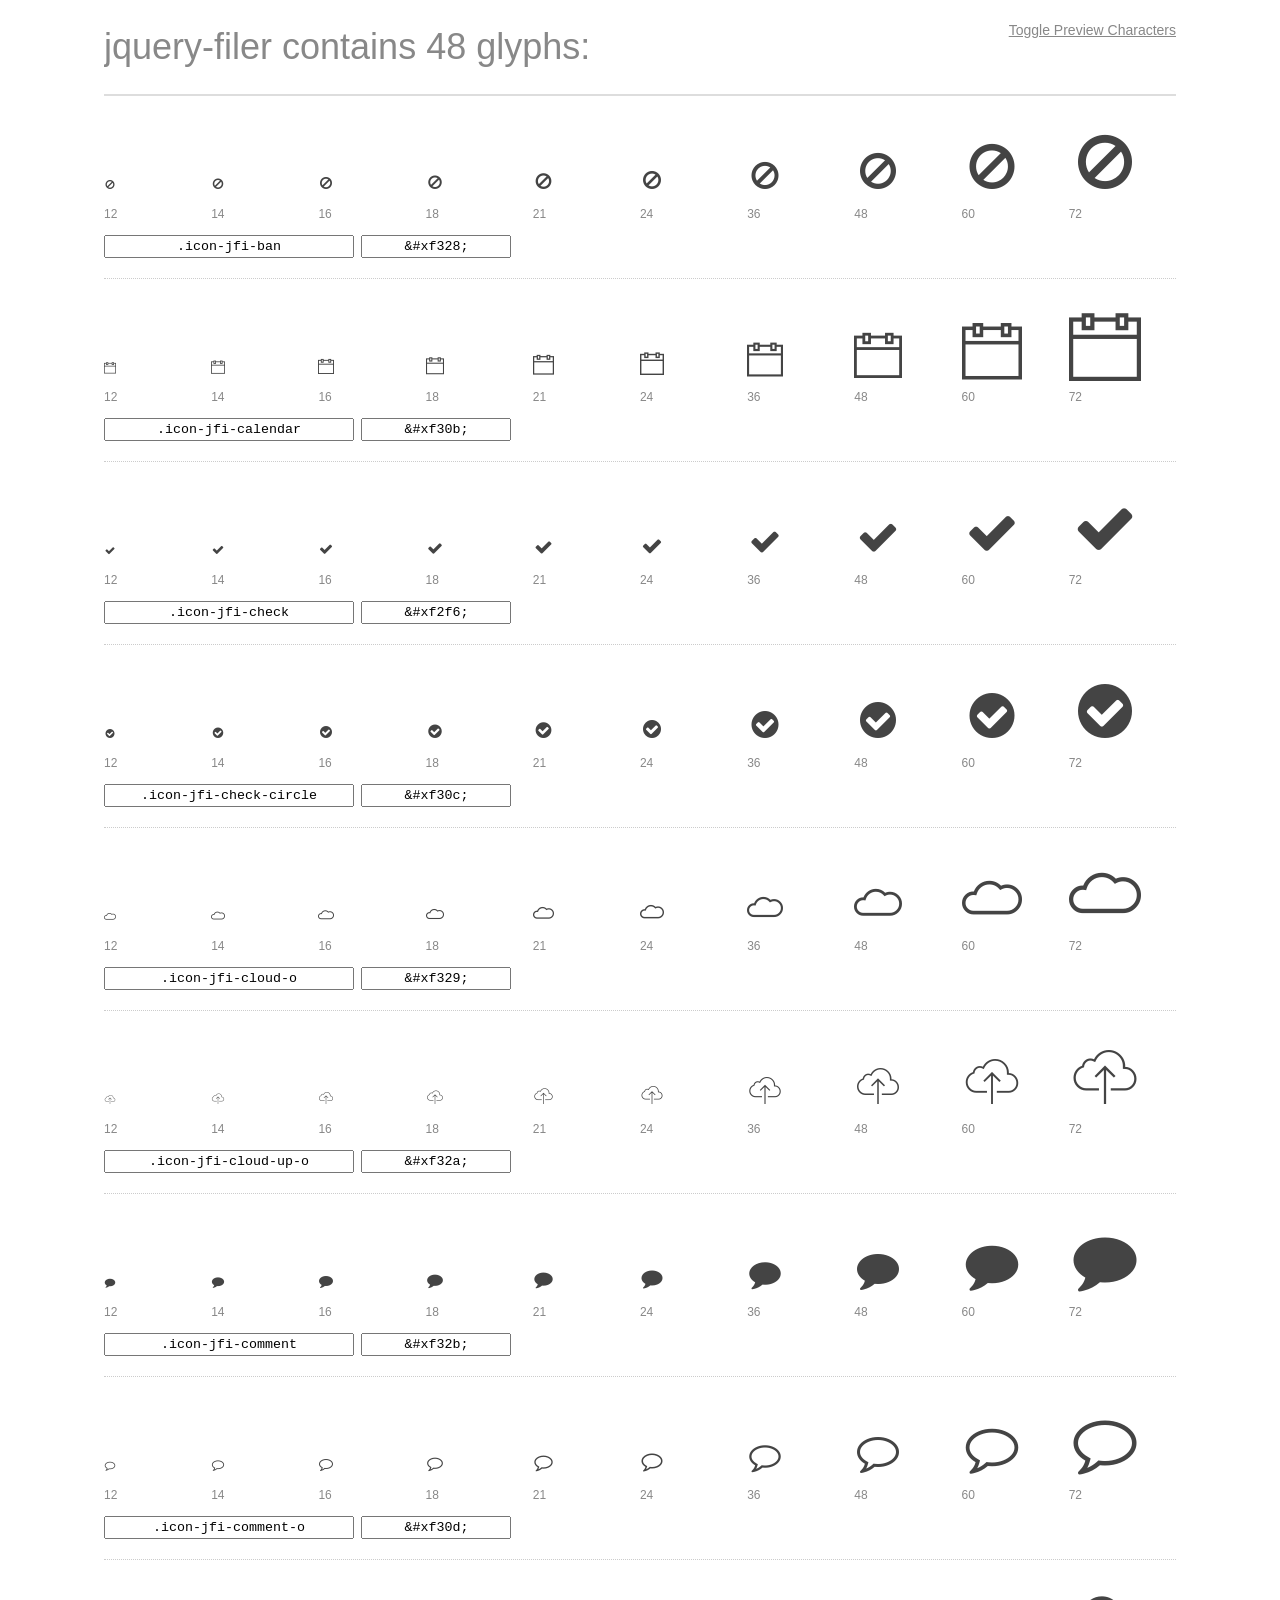
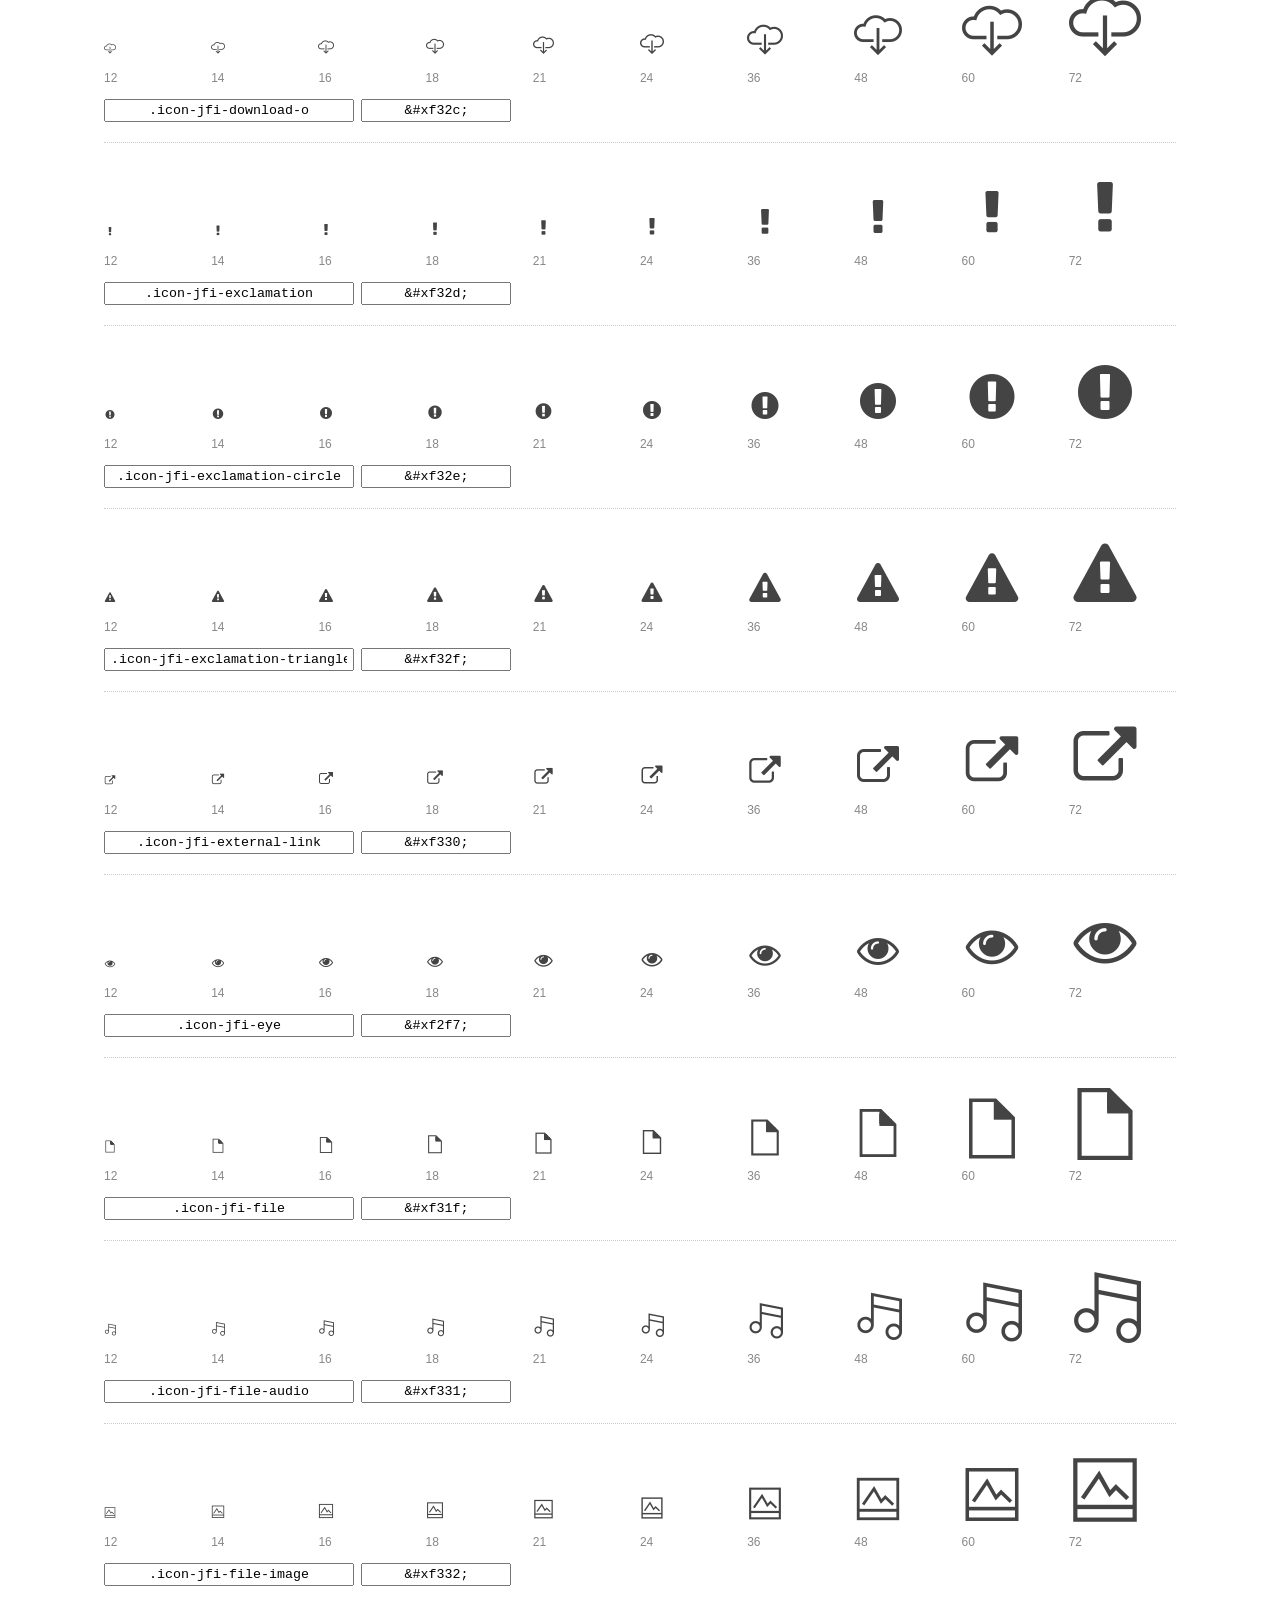
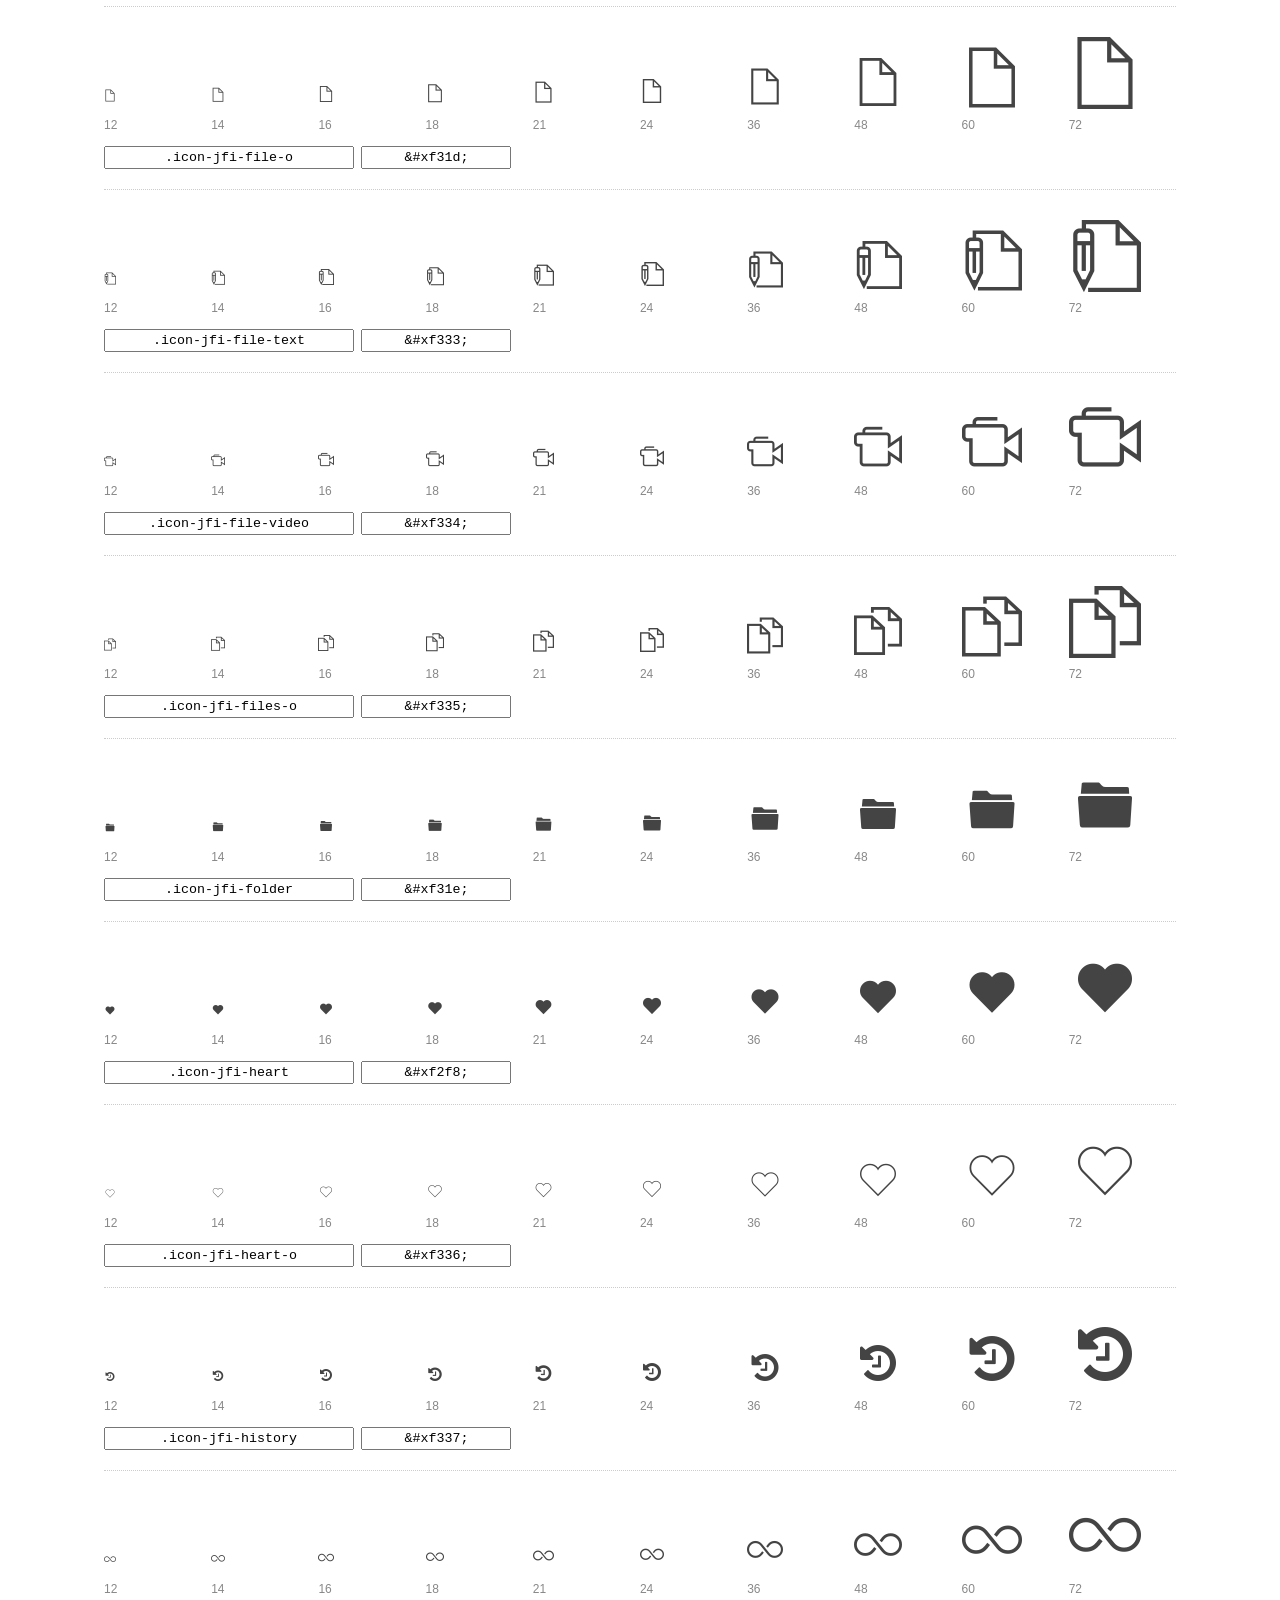
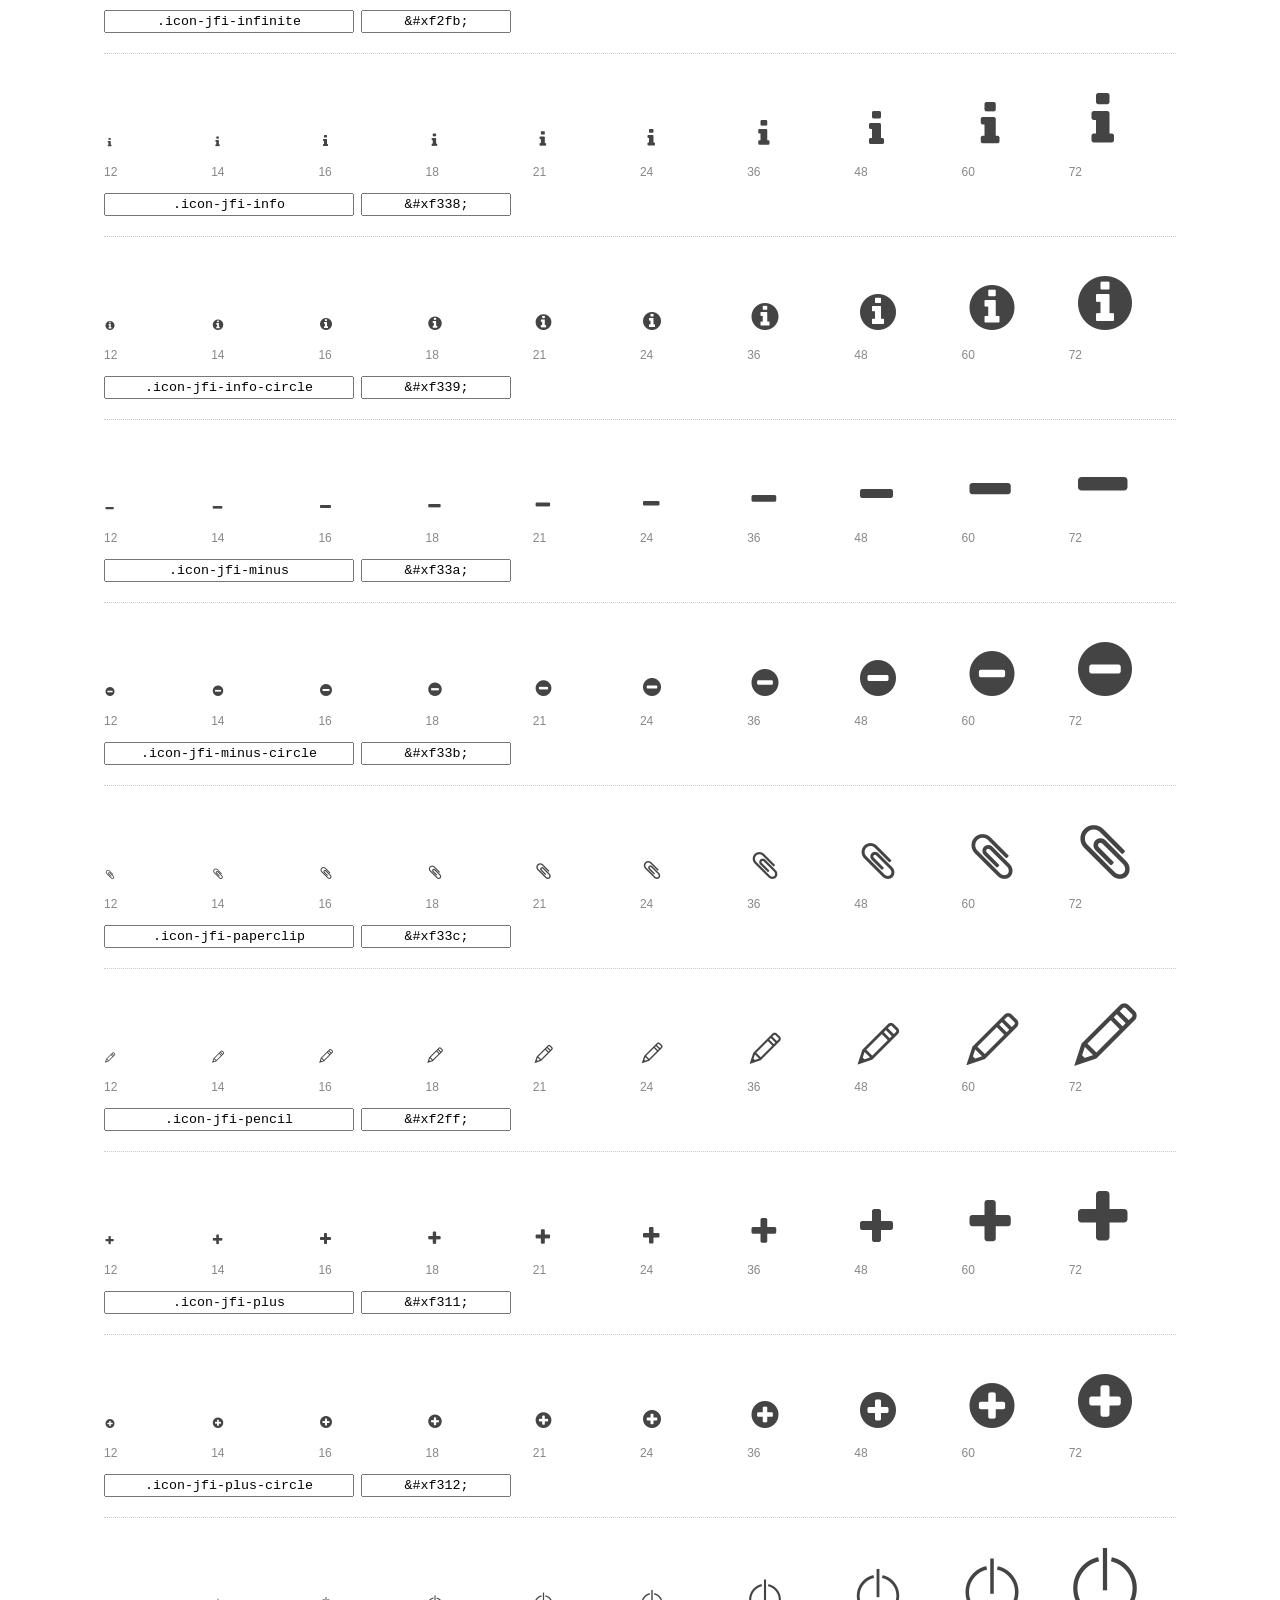
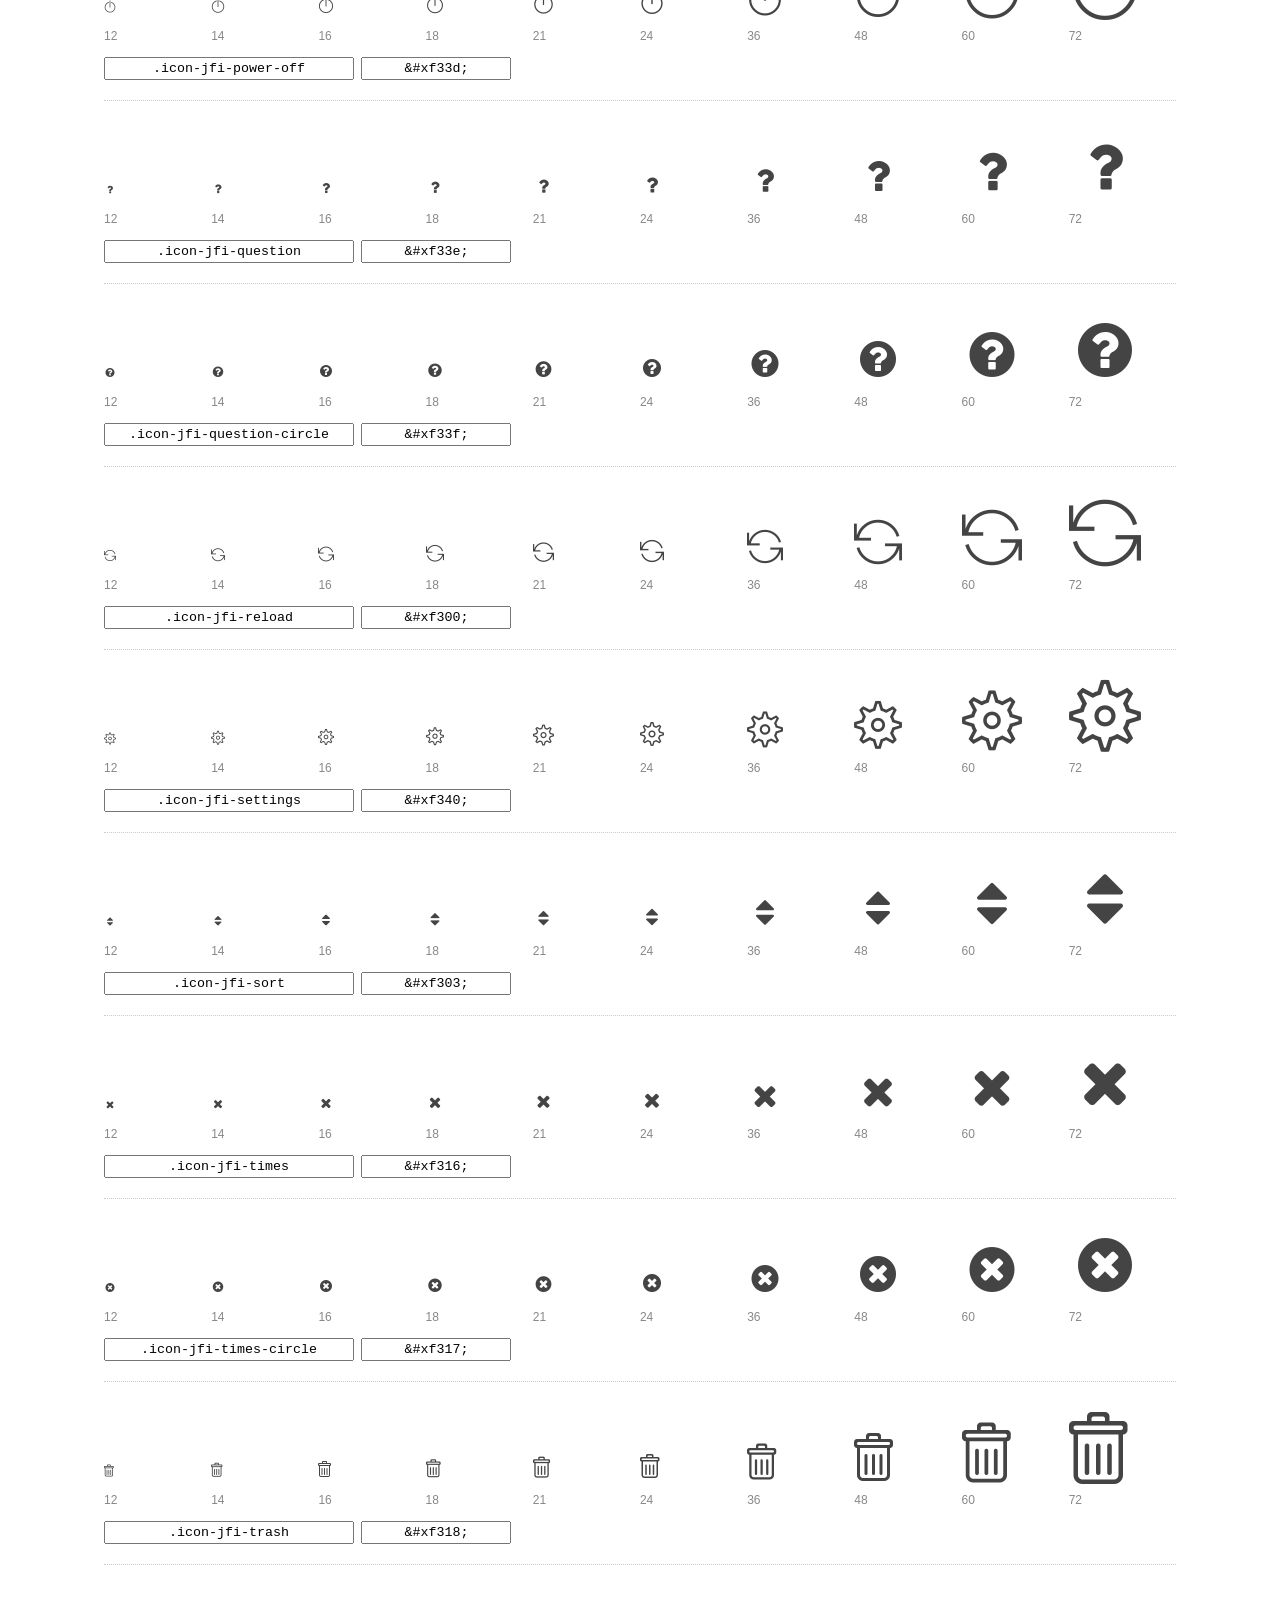
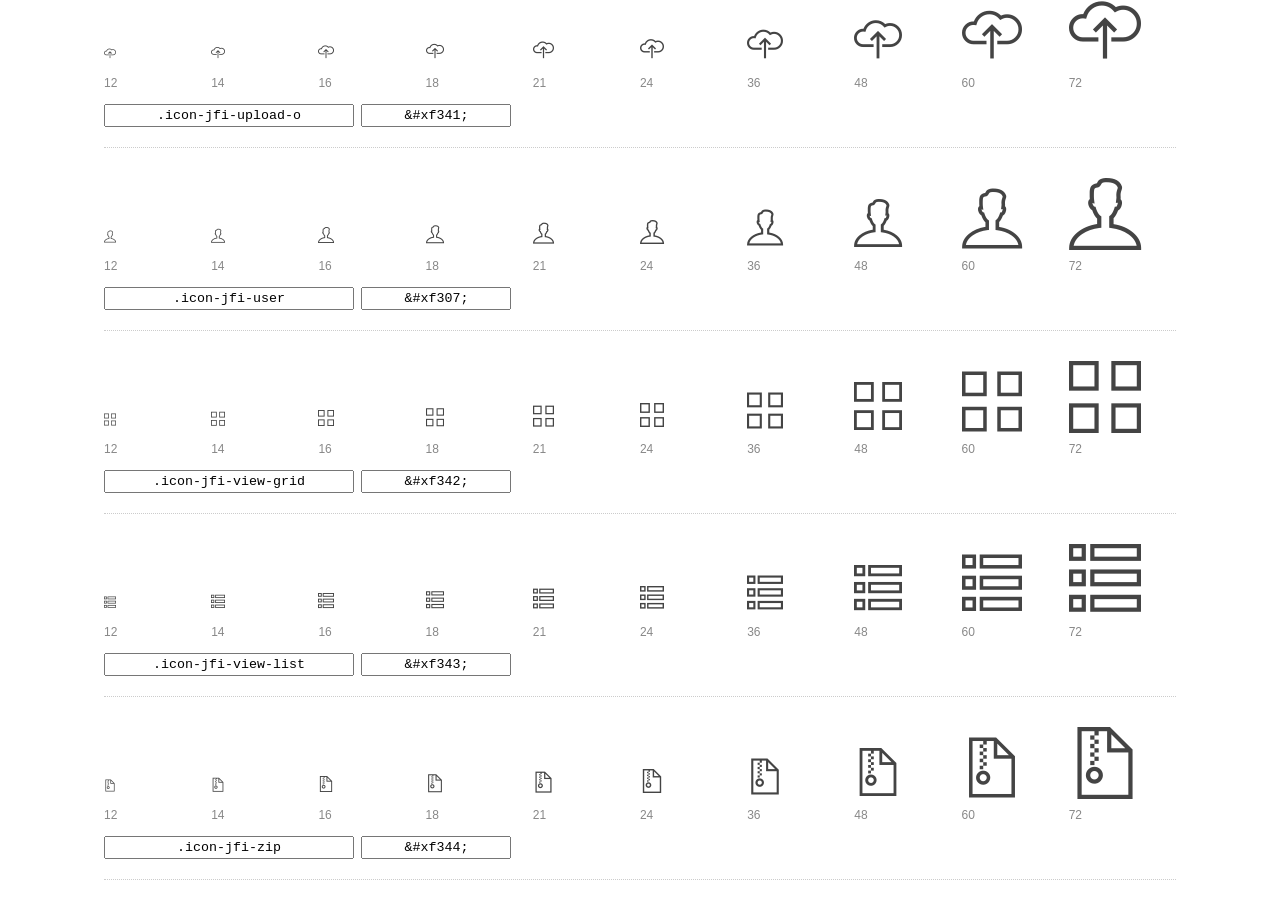
<file: webroot/fonts/jquery.filer-icons/jquery-filer-preview.html>
<!DOCTYPE html>
<html>
  <head>
    <title>jquery-filer glyphs preview</title>

    <style>
      /* Page Styles */

      * {
        -moz-box-sizing: border-box;
        -webkit-box-sizing: border-box;
        box-sizing: border-box;
        margin: 0;
        padding: 0;
      }

      body {
        background: #fff;
        color: #444;
        font: 16px/1.5 "Helvetica Neue", Helvetica, Arial, sans-serif;
      }

      a,
      a:visited {
        color: #888;
        text-decoration: underline;
      }
      a:hover,
      a:focus { color: #000; }

      header {
        border-bottom: 2px solid #ddd;
        margin-bottom: 20px;
        overflow: hidden;
        padding: 20px 0;
      }

      header h1 {
        color: #888;
        float: left;
        font-size: 36px;
        font-weight: 300;
      }

      header a {
        float: right;
        font-size: 14px;
      }

      .container {
        margin: 0 auto;
        max-width: 1200px;
        min-width: 960px;
        padding: 0 40px;
        width: 90%;
      }

      .glyph {
        border-bottom: 1px dotted #ccc;
        padding: 10px 0 20px;
        margin-bottom: 20px;
      }

      .preview-glyphs { vertical-align: bottom; }

      .preview-scale {
        color: #888;
        font-size: 12px;
        margin-top: 5px;
      }

      .step {
        display: inline-block;
        line-height: 1;
        position: relative;
        width: 10%;
      }

      .step .letters,
      .step i {
        -webkit-transition: opacity .3s;
        -moz-transition: opacity .3s;
        -ms-transition: opacity .3s;
        -o-transition: opacity .3s;
        transition: opacity .3s;
      }

      .step:hover .letters { opacity: 1; }
      .step:hover i { opacity: .3; }

      .letters {
        opacity: .3;
        position: absolute;
      }

      .characters-off .letters { display: none; }
      .characters-off .step:hover i { opacity: 1; }

      
      .size-12 { font-size: 12px; }
      
      .size-14 { font-size: 14px; }
      
      .size-16 { font-size: 16px; }
      
      .size-18 { font-size: 18px; }
      
      .size-21 { font-size: 21px; }
      
      .size-24 { font-size: 24px; }
      
      .size-36 { font-size: 36px; }
      
      .size-48 { font-size: 48px; }
      
      .size-60 { font-size: 60px; }
      
      .size-72 { font-size: 72px; }
      

      .usage { margin-top: 10px; }

      .usage input {
        font-family: monospace;
        margin-right: 3px;
        padding: 2px 5px;
        text-align: center;
      }

      .usage .point { width: 150px; }

      .usage .class { width: 250px; }

      footer {
        color: #888;
        font-size: 12px;
        padding: 20px 0;
      }

      /* Icon Font: jquery-filer */

      @font-face {
  font-family: "jquery-filer";
  src: url("./jquery-filer.eot");
  src: url("./jquery-filer.eot?#iefix") format("embedded-opentype"),
       url([data-uri]),
       url("./jquery-filer.woff") format("woff"),
       url("./jquery-filer.ttf") format("truetype"),
       url("./jquery-filer.svg#jquery-filer") format("svg");
  font-weight: normal;
  font-style: normal;
}

@media screen and (-webkit-min-device-pixel-ratio:0) {
  @font-face {
    font-family: "jquery-filer";
    src: url("./jquery-filer.svg#jquery-filer") format("svg");
  }
}

      [data-icon]:before { content: attr(data-icon); }

      [data-icon]:before,
      .icon-jfi-ban:before,
.icon-jfi-calendar:before,
.icon-jfi-check:before,
.icon-jfi-check-circle:before,
.icon-jfi-cloud-o:before,
.icon-jfi-cloud-up-o:before,
.icon-jfi-comment:before,
.icon-jfi-comment-o:before,
.icon-jfi-download-o:before,
.icon-jfi-exclamation:before,
.icon-jfi-exclamation-circle:before,
.icon-jfi-exclamation-triangle:before,
.icon-jfi-external-link:before,
.icon-jfi-eye:before,
.icon-jfi-file:before,
.icon-jfi-file-audio:before,
.icon-jfi-file-image:before,
.icon-jfi-file-o:before,
.icon-jfi-file-text:before,
.icon-jfi-file-video:before,
.icon-jfi-files-o:before,
.icon-jfi-folder:before,
.icon-jfi-heart:before,
.icon-jfi-heart-o:before,
.icon-jfi-history:before,
.icon-jfi-infinite:before,
.icon-jfi-info:before,
.icon-jfi-info-circle:before,
.icon-jfi-minus:before,
.icon-jfi-minus-circle:before,
.icon-jfi-paperclip:before,
.icon-jfi-pencil:before,
.icon-jfi-plus:before,
.icon-jfi-plus-circle:before,
.icon-jfi-power-off:before,
.icon-jfi-question:before,
.icon-jfi-question-circle:before,
.icon-jfi-reload:before,
.icon-jfi-settings:before,
.icon-jfi-sort:before,
.icon-jfi-times:before,
.icon-jfi-times-circle:before,
.icon-jfi-trash:before,
.icon-jfi-upload-o:before,
.icon-jfi-user:before,
.icon-jfi-view-grid:before,
.icon-jfi-view-list:before,
.icon-jfi-zip:before {
        display: inline-block;
  font-family: "jquery-filer";
  font-style: normal;
  font-weight: normal;
  font-variant: normal;
  line-height: 1;
  text-decoration: inherit;
  text-rendering: optimizeLegibility;
  text-transform: none;
  -moz-osx-font-smoothing: grayscale;
  -webkit-font-smoothing: antialiased;
  font-smoothing: antialiased;
      }

      .icon-jfi-ban:before { content: "\f328"; }
.icon-jfi-calendar:before { content: "\f30b"; }
.icon-jfi-check:before { content: "\f2f6"; }
.icon-jfi-check-circle:before { content: "\f30c"; }
.icon-jfi-cloud-o:before { content: "\f329"; }
.icon-jfi-cloud-up-o:before { content: "\f32a"; }
.icon-jfi-comment:before { content: "\f32b"; }
.icon-jfi-comment-o:before { content: "\f30d"; }
.icon-jfi-download-o:before { content: "\f32c"; }
.icon-jfi-exclamation:before { content: "\f32d"; }
.icon-jfi-exclamation-circle:before { content: "\f32e"; }
.icon-jfi-exclamation-triangle:before { content: "\f32f"; }
.icon-jfi-external-link:before { content: "\f330"; }
.icon-jfi-eye:before { content: "\f2f7"; }
.icon-jfi-file:before { content: "\f31f"; }
.icon-jfi-file-audio:before { content: "\f331"; }
.icon-jfi-file-image:before { content: "\f332"; }
.icon-jfi-file-o:before { content: "\f31d"; }
.icon-jfi-file-text:before { content: "\f333"; }
.icon-jfi-file-video:before { content: "\f334"; }
.icon-jfi-files-o:before { content: "\f335"; }
.icon-jfi-folder:before { content: "\f31e"; }
.icon-jfi-heart:before { content: "\f2f8"; }
.icon-jfi-heart-o:before { content: "\f336"; }
.icon-jfi-history:before { content: "\f337"; }
.icon-jfi-infinite:before { content: "\f2fb"; }
.icon-jfi-info:before { content: "\f338"; }
.icon-jfi-info-circle:before { content: "\f339"; }
.icon-jfi-minus:before { content: "\f33a"; }
.icon-jfi-minus-circle:before { content: "\f33b"; }
.icon-jfi-paperclip:before { content: "\f33c"; }
.icon-jfi-pencil:before { content: "\f2ff"; }
.icon-jfi-plus:before { content: "\f311"; }
.icon-jfi-plus-circle:before { content: "\f312"; }
.icon-jfi-power-off:before { content: "\f33d"; }
.icon-jfi-question:before { content: "\f33e"; }
.icon-jfi-question-circle:before { content: "\f33f"; }
.icon-jfi-reload:before { content: "\f300"; }
.icon-jfi-settings:before { content: "\f340"; }
.icon-jfi-sort:before { content: "\f303"; }
.icon-jfi-times:before { content: "\f316"; }
.icon-jfi-times-circle:before { content: "\f317"; }
.icon-jfi-trash:before { content: "\f318"; }
.icon-jfi-upload-o:before { content: "\f341"; }
.icon-jfi-user:before { content: "\f307"; }
.icon-jfi-view-grid:before { content: "\f342"; }
.icon-jfi-view-list:before { content: "\f343"; }
.icon-jfi-zip:before { content: "\f344"; }
    </style>

    <!--[if lte IE 8]><script src="http://html5shiv.googlecode.com/svn/trunk/html5.js"></script><![endif]-->

    <script>
      function toggleCharacters() {
        var body = document.getElementsByTagName('body')[0];
        body.className = body.className === 'characters-off' ? '' : 'characters-off';
      }
    </script>
  </head>

  <body class="characters-off">
    <div id="page" class="container">
      <header>
        <h1>jquery-filer contains 48 glyphs:</h1>
        <a onclick="toggleCharacters(); return false;" href="#">Toggle Preview Characters</a>
      </header>

      
      <div class="glyph">
        <div class="preview-glyphs">
          <span class="step size-12"><span class="letters">Pp</span><i id="icon-jfi-ban" class="icon-jfi-ban"></i></span><span class="step size-14"><span class="letters">Pp</span><i id="icon-jfi-ban" class="icon-jfi-ban"></i></span><span class="step size-16"><span class="letters">Pp</span><i id="icon-jfi-ban" class="icon-jfi-ban"></i></span><span class="step size-18"><span class="letters">Pp</span><i id="icon-jfi-ban" class="icon-jfi-ban"></i></span><span class="step size-21"><span class="letters">Pp</span><i id="icon-jfi-ban" class="icon-jfi-ban"></i></span><span class="step size-24"><span class="letters">Pp</span><i id="icon-jfi-ban" class="icon-jfi-ban"></i></span><span class="step size-36"><span class="letters">Pp</span><i id="icon-jfi-ban" class="icon-jfi-ban"></i></span><span class="step size-48"><span class="letters">Pp</span><i id="icon-jfi-ban" class="icon-jfi-ban"></i></span><span class="step size-60"><span class="letters">Pp</span><i id="icon-jfi-ban" class="icon-jfi-ban"></i></span><span class="step size-72"><span class="letters">Pp</span><i id="icon-jfi-ban" class="icon-jfi-ban"></i></span>
        </div>
        <div class="preview-scale">
          <span class="step">12</span><span class="step">14</span><span class="step">16</span><span class="step">18</span><span class="step">21</span><span class="step">24</span><span class="step">36</span><span class="step">48</span><span class="step">60</span><span class="step">72</span>
        </div>
        <div class="usage">
          <input class="class" type="text" readonly="readonly" onClick="this.select();" value=".icon-jfi-ban" />
          <input class="point" type="text" readonly="readonly" onClick="this.select();" value="&amp;#xf328;" />
        </div>
      </div>
      
      <div class="glyph">
        <div class="preview-glyphs">
          <span class="step size-12"><span class="letters">Pp</span><i id="icon-jfi-calendar" class="icon-jfi-calendar"></i></span><span class="step size-14"><span class="letters">Pp</span><i id="icon-jfi-calendar" class="icon-jfi-calendar"></i></span><span class="step size-16"><span class="letters">Pp</span><i id="icon-jfi-calendar" class="icon-jfi-calendar"></i></span><span class="step size-18"><span class="letters">Pp</span><i id="icon-jfi-calendar" class="icon-jfi-calendar"></i></span><span class="step size-21"><span class="letters">Pp</span><i id="icon-jfi-calendar" class="icon-jfi-calendar"></i></span><span class="step size-24"><span class="letters">Pp</span><i id="icon-jfi-calendar" class="icon-jfi-calendar"></i></span><span class="step size-36"><span class="letters">Pp</span><i id="icon-jfi-calendar" class="icon-jfi-calendar"></i></span><span class="step size-48"><span class="letters">Pp</span><i id="icon-jfi-calendar" class="icon-jfi-calendar"></i></span><span class="step size-60"><span class="letters">Pp</span><i id="icon-jfi-calendar" class="icon-jfi-calendar"></i></span><span class="step size-72"><span class="letters">Pp</span><i id="icon-jfi-calendar" class="icon-jfi-calendar"></i></span>
        </div>
        <div class="preview-scale">
          <span class="step">12</span><span class="step">14</span><span class="step">16</span><span class="step">18</span><span class="step">21</span><span class="step">24</span><span class="step">36</span><span class="step">48</span><span class="step">60</span><span class="step">72</span>
        </div>
        <div class="usage">
          <input class="class" type="text" readonly="readonly" onClick="this.select();" value=".icon-jfi-calendar" />
          <input class="point" type="text" readonly="readonly" onClick="this.select();" value="&amp;#xf30b;" />
        </div>
      </div>
      
      <div class="glyph">
        <div class="preview-glyphs">
          <span class="step size-12"><span class="letters">Pp</span><i id="icon-jfi-check" class="icon-jfi-check"></i></span><span class="step size-14"><span class="letters">Pp</span><i id="icon-jfi-check" class="icon-jfi-check"></i></span><span class="step size-16"><span class="letters">Pp</span><i id="icon-jfi-check" class="icon-jfi-check"></i></span><span class="step size-18"><span class="letters">Pp</span><i id="icon-jfi-check" class="icon-jfi-check"></i></span><span class="step size-21"><span class="letters">Pp</span><i id="icon-jfi-check" class="icon-jfi-check"></i></span><span class="step size-24"><span class="letters">Pp</span><i id="icon-jfi-check" class="icon-jfi-check"></i></span><span class="step size-36"><span class="letters">Pp</span><i id="icon-jfi-check" class="icon-jfi-check"></i></span><span class="step size-48"><span class="letters">Pp</span><i id="icon-jfi-check" class="icon-jfi-check"></i></span><span class="step size-60"><span class="letters">Pp</span><i id="icon-jfi-check" class="icon-jfi-check"></i></span><span class="step size-72"><span class="letters">Pp</span><i id="icon-jfi-check" class="icon-jfi-check"></i></span>
        </div>
        <div class="preview-scale">
          <span class="step">12</span><span class="step">14</span><span class="step">16</span><span class="step">18</span><span class="step">21</span><span class="step">24</span><span class="step">36</span><span class="step">48</span><span class="step">60</span><span class="step">72</span>
        </div>
        <div class="usage">
          <input class="class" type="text" readonly="readonly" onClick="this.select();" value=".icon-jfi-check" />
          <input class="point" type="text" readonly="readonly" onClick="this.select();" value="&amp;#xf2f6;" />
        </div>
      </div>
      
      <div class="glyph">
        <div class="preview-glyphs">
          <span class="step size-12"><span class="letters">Pp</span><i id="icon-jfi-check-circle" class="icon-jfi-check-circle"></i></span><span class="step size-14"><span class="letters">Pp</span><i id="icon-jfi-check-circle" class="icon-jfi-check-circle"></i></span><span class="step size-16"><span class="letters">Pp</span><i id="icon-jfi-check-circle" class="icon-jfi-check-circle"></i></span><span class="step size-18"><span class="letters">Pp</span><i id="icon-jfi-check-circle" class="icon-jfi-check-circle"></i></span><span class="step size-21"><span class="letters">Pp</span><i id="icon-jfi-check-circle" class="icon-jfi-check-circle"></i></span><span class="step size-24"><span class="letters">Pp</span><i id="icon-jfi-check-circle" class="icon-jfi-check-circle"></i></span><span class="step size-36"><span class="letters">Pp</span><i id="icon-jfi-check-circle" class="icon-jfi-check-circle"></i></span><span class="step size-48"><span class="letters">Pp</span><i id="icon-jfi-check-circle" class="icon-jfi-check-circle"></i></span><span class="step size-60"><span class="letters">Pp</span><i id="icon-jfi-check-circle" class="icon-jfi-check-circle"></i></span><span class="step size-72"><span class="letters">Pp</span><i id="icon-jfi-check-circle" class="icon-jfi-check-circle"></i></span>
        </div>
        <div class="preview-scale">
          <span class="step">12</span><span class="step">14</span><span class="step">16</span><span class="step">18</span><span class="step">21</span><span class="step">24</span><span class="step">36</span><span class="step">48</span><span class="step">60</span><span class="step">72</span>
        </div>
        <div class="usage">
          <input class="class" type="text" readonly="readonly" onClick="this.select();" value=".icon-jfi-check-circle" />
          <input class="point" type="text" readonly="readonly" onClick="this.select();" value="&amp;#xf30c;" />
        </div>
      </div>
      
      <div class="glyph">
        <div class="preview-glyphs">
          <span class="step size-12"><span class="letters">Pp</span><i id="icon-jfi-cloud-o" class="icon-jfi-cloud-o"></i></span><span class="step size-14"><span class="letters">Pp</span><i id="icon-jfi-cloud-o" class="icon-jfi-cloud-o"></i></span><span class="step size-16"><span class="letters">Pp</span><i id="icon-jfi-cloud-o" class="icon-jfi-cloud-o"></i></span><span class="step size-18"><span class="letters">Pp</span><i id="icon-jfi-cloud-o" class="icon-jfi-cloud-o"></i></span><span class="step size-21"><span class="letters">Pp</span><i id="icon-jfi-cloud-o" class="icon-jfi-cloud-o"></i></span><span class="step size-24"><span class="letters">Pp</span><i id="icon-jfi-cloud-o" class="icon-jfi-cloud-o"></i></span><span class="step size-36"><span class="letters">Pp</span><i id="icon-jfi-cloud-o" class="icon-jfi-cloud-o"></i></span><span class="step size-48"><span class="letters">Pp</span><i id="icon-jfi-cloud-o" class="icon-jfi-cloud-o"></i></span><span class="step size-60"><span class="letters">Pp</span><i id="icon-jfi-cloud-o" class="icon-jfi-cloud-o"></i></span><span class="step size-72"><span class="letters">Pp</span><i id="icon-jfi-cloud-o" class="icon-jfi-cloud-o"></i></span>
        </div>
        <div class="preview-scale">
          <span class="step">12</span><span class="step">14</span><span class="step">16</span><span class="step">18</span><span class="step">21</span><span class="step">24</span><span class="step">36</span><span class="step">48</span><span class="step">60</span><span class="step">72</span>
        </div>
        <div class="usage">
          <input class="class" type="text" readonly="readonly" onClick="this.select();" value=".icon-jfi-cloud-o" />
          <input class="point" type="text" readonly="readonly" onClick="this.select();" value="&amp;#xf329;" />
        </div>
      </div>
      
      <div class="glyph">
        <div class="preview-glyphs">
          <span class="step size-12"><span class="letters">Pp</span><i id="icon-jfi-cloud-up-o" class="icon-jfi-cloud-up-o"></i></span><span class="step size-14"><span class="letters">Pp</span><i id="icon-jfi-cloud-up-o" class="icon-jfi-cloud-up-o"></i></span><span class="step size-16"><span class="letters">Pp</span><i id="icon-jfi-cloud-up-o" class="icon-jfi-cloud-up-o"></i></span><span class="step size-18"><span class="letters">Pp</span><i id="icon-jfi-cloud-up-o" class="icon-jfi-cloud-up-o"></i></span><span class="step size-21"><span class="letters">Pp</span><i id="icon-jfi-cloud-up-o" class="icon-jfi-cloud-up-o"></i></span><span class="step size-24"><span class="letters">Pp</span><i id="icon-jfi-cloud-up-o" class="icon-jfi-cloud-up-o"></i></span><span class="step size-36"><span class="letters">Pp</span><i id="icon-jfi-cloud-up-o" class="icon-jfi-cloud-up-o"></i></span><span class="step size-48"><span class="letters">Pp</span><i id="icon-jfi-cloud-up-o" class="icon-jfi-cloud-up-o"></i></span><span class="step size-60"><span class="letters">Pp</span><i id="icon-jfi-cloud-up-o" class="icon-jfi-cloud-up-o"></i></span><span class="step size-72"><span class="letters">Pp</span><i id="icon-jfi-cloud-up-o" class="icon-jfi-cloud-up-o"></i></span>
        </div>
        <div class="preview-scale">
          <span class="step">12</span><span class="step">14</span><span class="step">16</span><span class="step">18</span><span class="step">21</span><span class="step">24</span><span class="step">36</span><span class="step">48</span><span class="step">60</span><span class="step">72</span>
        </div>
        <div class="usage">
          <input class="class" type="text" readonly="readonly" onClick="this.select();" value=".icon-jfi-cloud-up-o" />
          <input class="point" type="text" readonly="readonly" onClick="this.select();" value="&amp;#xf32a;" />
        </div>
      </div>
      
      <div class="glyph">
        <div class="preview-glyphs">
          <span class="step size-12"><span class="letters">Pp</span><i id="icon-jfi-comment" class="icon-jfi-comment"></i></span><span class="step size-14"><span class="letters">Pp</span><i id="icon-jfi-comment" class="icon-jfi-comment"></i></span><span class="step size-16"><span class="letters">Pp</span><i id="icon-jfi-comment" class="icon-jfi-comment"></i></span><span class="step size-18"><span class="letters">Pp</span><i id="icon-jfi-comment" class="icon-jfi-comment"></i></span><span class="step size-21"><span class="letters">Pp</span><i id="icon-jfi-comment" class="icon-jfi-comment"></i></span><span class="step size-24"><span class="letters">Pp</span><i id="icon-jfi-comment" class="icon-jfi-comment"></i></span><span class="step size-36"><span class="letters">Pp</span><i id="icon-jfi-comment" class="icon-jfi-comment"></i></span><span class="step size-48"><span class="letters">Pp</span><i id="icon-jfi-comment" class="icon-jfi-comment"></i></span><span class="step size-60"><span class="letters">Pp</span><i id="icon-jfi-comment" class="icon-jfi-comment"></i></span><span class="step size-72"><span class="letters">Pp</span><i id="icon-jfi-comment" class="icon-jfi-comment"></i></span>
        </div>
        <div class="preview-scale">
          <span class="step">12</span><span class="step">14</span><span class="step">16</span><span class="step">18</span><span class="step">21</span><span class="step">24</span><span class="step">36</span><span class="step">48</span><span class="step">60</span><span class="step">72</span>
        </div>
        <div class="usage">
          <input class="class" type="text" readonly="readonly" onClick="this.select();" value=".icon-jfi-comment" />
          <input class="point" type="text" readonly="readonly" onClick="this.select();" value="&amp;#xf32b;" />
        </div>
      </div>
      
      <div class="glyph">
        <div class="preview-glyphs">
          <span class="step size-12"><span class="letters">Pp</span><i id="icon-jfi-comment-o" class="icon-jfi-comment-o"></i></span><span class="step size-14"><span class="letters">Pp</span><i id="icon-jfi-comment-o" class="icon-jfi-comment-o"></i></span><span class="step size-16"><span class="letters">Pp</span><i id="icon-jfi-comment-o" class="icon-jfi-comment-o"></i></span><span class="step size-18"><span class="letters">Pp</span><i id="icon-jfi-comment-o" class="icon-jfi-comment-o"></i></span><span class="step size-21"><span class="letters">Pp</span><i id="icon-jfi-comment-o" class="icon-jfi-comment-o"></i></span><span class="step size-24"><span class="letters">Pp</span><i id="icon-jfi-comment-o" class="icon-jfi-comment-o"></i></span><span class="step size-36"><span class="letters">Pp</span><i id="icon-jfi-comment-o" class="icon-jfi-comment-o"></i></span><span class="step size-48"><span class="letters">Pp</span><i id="icon-jfi-comment-o" class="icon-jfi-comment-o"></i></span><span class="step size-60"><span class="letters">Pp</span><i id="icon-jfi-comment-o" class="icon-jfi-comment-o"></i></span><span class="step size-72"><span class="letters">Pp</span><i id="icon-jfi-comment-o" class="icon-jfi-comment-o"></i></span>
        </div>
        <div class="preview-scale">
          <span class="step">12</span><span class="step">14</span><span class="step">16</span><span class="step">18</span><span class="step">21</span><span class="step">24</span><span class="step">36</span><span class="step">48</span><span class="step">60</span><span class="step">72</span>
        </div>
        <div class="usage">
          <input class="class" type="text" readonly="readonly" onClick="this.select();" value=".icon-jfi-comment-o" />
          <input class="point" type="text" readonly="readonly" onClick="this.select();" value="&amp;#xf30d;" />
        </div>
      </div>
      
      <div class="glyph">
        <div class="preview-glyphs">
          <span class="step size-12"><span class="letters">Pp</span><i id="icon-jfi-download-o" class="icon-jfi-download-o"></i></span><span class="step size-14"><span class="letters">Pp</span><i id="icon-jfi-download-o" class="icon-jfi-download-o"></i></span><span class="step size-16"><span class="letters">Pp</span><i id="icon-jfi-download-o" class="icon-jfi-download-o"></i></span><span class="step size-18"><span class="letters">Pp</span><i id="icon-jfi-download-o" class="icon-jfi-download-o"></i></span><span class="step size-21"><span class="letters">Pp</span><i id="icon-jfi-download-o" class="icon-jfi-download-o"></i></span><span class="step size-24"><span class="letters">Pp</span><i id="icon-jfi-download-o" class="icon-jfi-download-o"></i></span><span class="step size-36"><span class="letters">Pp</span><i id="icon-jfi-download-o" class="icon-jfi-download-o"></i></span><span class="step size-48"><span class="letters">Pp</span><i id="icon-jfi-download-o" class="icon-jfi-download-o"></i></span><span class="step size-60"><span class="letters">Pp</span><i id="icon-jfi-download-o" class="icon-jfi-download-o"></i></span><span class="step size-72"><span class="letters">Pp</span><i id="icon-jfi-download-o" class="icon-jfi-download-o"></i></span>
        </div>
        <div class="preview-scale">
          <span class="step">12</span><span class="step">14</span><span class="step">16</span><span class="step">18</span><span class="step">21</span><span class="step">24</span><span class="step">36</span><span class="step">48</span><span class="step">60</span><span class="step">72</span>
        </div>
        <div class="usage">
          <input class="class" type="text" readonly="readonly" onClick="this.select();" value=".icon-jfi-download-o" />
          <input class="point" type="text" readonly="readonly" onClick="this.select();" value="&amp;#xf32c;" />
        </div>
      </div>
      
      <div class="glyph">
        <div class="preview-glyphs">
          <span class="step size-12"><span class="letters">Pp</span><i id="icon-jfi-exclamation" class="icon-jfi-exclamation"></i></span><span class="step size-14"><span class="letters">Pp</span><i id="icon-jfi-exclamation" class="icon-jfi-exclamation"></i></span><span class="step size-16"><span class="letters">Pp</span><i id="icon-jfi-exclamation" class="icon-jfi-exclamation"></i></span><span class="step size-18"><span class="letters">Pp</span><i id="icon-jfi-exclamation" class="icon-jfi-exclamation"></i></span><span class="step size-21"><span class="letters">Pp</span><i id="icon-jfi-exclamation" class="icon-jfi-exclamation"></i></span><span class="step size-24"><span class="letters">Pp</span><i id="icon-jfi-exclamation" class="icon-jfi-exclamation"></i></span><span class="step size-36"><span class="letters">Pp</span><i id="icon-jfi-exclamation" class="icon-jfi-exclamation"></i></span><span class="step size-48"><span class="letters">Pp</span><i id="icon-jfi-exclamation" class="icon-jfi-exclamation"></i></span><span class="step size-60"><span class="letters">Pp</span><i id="icon-jfi-exclamation" class="icon-jfi-exclamation"></i></span><span class="step size-72"><span class="letters">Pp</span><i id="icon-jfi-exclamation" class="icon-jfi-exclamation"></i></span>
        </div>
        <div class="preview-scale">
          <span class="step">12</span><span class="step">14</span><span class="step">16</span><span class="step">18</span><span class="step">21</span><span class="step">24</span><span class="step">36</span><span class="step">48</span><span class="step">60</span><span class="step">72</span>
        </div>
        <div class="usage">
          <input class="class" type="text" readonly="readonly" onClick="this.select();" value=".icon-jfi-exclamation" />
          <input class="point" type="text" readonly="readonly" onClick="this.select();" value="&amp;#xf32d;" />
        </div>
      </div>
      
      <div class="glyph">
        <div class="preview-glyphs">
          <span class="step size-12"><span class="letters">Pp</span><i id="icon-jfi-exclamation-circle" class="icon-jfi-exclamation-circle"></i></span><span class="step size-14"><span class="letters">Pp</span><i id="icon-jfi-exclamation-circle" class="icon-jfi-exclamation-circle"></i></span><span class="step size-16"><span class="letters">Pp</span><i id="icon-jfi-exclamation-circle" class="icon-jfi-exclamation-circle"></i></span><span class="step size-18"><span class="letters">Pp</span><i id="icon-jfi-exclamation-circle" class="icon-jfi-exclamation-circle"></i></span><span class="step size-21"><span class="letters">Pp</span><i id="icon-jfi-exclamation-circle" class="icon-jfi-exclamation-circle"></i></span><span class="step size-24"><span class="letters">Pp</span><i id="icon-jfi-exclamation-circle" class="icon-jfi-exclamation-circle"></i></span><span class="step size-36"><span class="letters">Pp</span><i id="icon-jfi-exclamation-circle" class="icon-jfi-exclamation-circle"></i></span><span class="step size-48"><span class="letters">Pp</span><i id="icon-jfi-exclamation-circle" class="icon-jfi-exclamation-circle"></i></span><span class="step size-60"><span class="letters">Pp</span><i id="icon-jfi-exclamation-circle" class="icon-jfi-exclamation-circle"></i></span><span class="step size-72"><span class="letters">Pp</span><i id="icon-jfi-exclamation-circle" class="icon-jfi-exclamation-circle"></i></span>
        </div>
        <div class="preview-scale">
          <span class="step">12</span><span class="step">14</span><span class="step">16</span><span class="step">18</span><span class="step">21</span><span class="step">24</span><span class="step">36</span><span class="step">48</span><span class="step">60</span><span class="step">72</span>
        </div>
        <div class="usage">
          <input class="class" type="text" readonly="readonly" onClick="this.select();" value=".icon-jfi-exclamation-circle" />
          <input class="point" type="text" readonly="readonly" onClick="this.select();" value="&amp;#xf32e;" />
        </div>
      </div>
      
      <div class="glyph">
        <div class="preview-glyphs">
          <span class="step size-12"><span class="letters">Pp</span><i id="icon-jfi-exclamation-triangle" class="icon-jfi-exclamation-triangle"></i></span><span class="step size-14"><span class="letters">Pp</span><i id="icon-jfi-exclamation-triangle" class="icon-jfi-exclamation-triangle"></i></span><span class="step size-16"><span class="letters">Pp</span><i id="icon-jfi-exclamation-triangle" class="icon-jfi-exclamation-triangle"></i></span><span class="step size-18"><span class="letters">Pp</span><i id="icon-jfi-exclamation-triangle" class="icon-jfi-exclamation-triangle"></i></span><span class="step size-21"><span class="letters">Pp</span><i id="icon-jfi-exclamation-triangle" class="icon-jfi-exclamation-triangle"></i></span><span class="step size-24"><span class="letters">Pp</span><i id="icon-jfi-exclamation-triangle" class="icon-jfi-exclamation-triangle"></i></span><span class="step size-36"><span class="letters">Pp</span><i id="icon-jfi-exclamation-triangle" class="icon-jfi-exclamation-triangle"></i></span><span class="step size-48"><span class="letters">Pp</span><i id="icon-jfi-exclamation-triangle" class="icon-jfi-exclamation-triangle"></i></span><span class="step size-60"><span class="letters">Pp</span><i id="icon-jfi-exclamation-triangle" class="icon-jfi-exclamation-triangle"></i></span><span class="step size-72"><span class="letters">Pp</span><i id="icon-jfi-exclamation-triangle" class="icon-jfi-exclamation-triangle"></i></span>
        </div>
        <div class="preview-scale">
          <span class="step">12</span><span class="step">14</span><span class="step">16</span><span class="step">18</span><span class="step">21</span><span class="step">24</span><span class="step">36</span><span class="step">48</span><span class="step">60</span><span class="step">72</span>
        </div>
        <div class="usage">
          <input class="class" type="text" readonly="readonly" onClick="this.select();" value=".icon-jfi-exclamation-triangle" />
          <input class="point" type="text" readonly="readonly" onClick="this.select();" value="&amp;#xf32f;" />
        </div>
      </div>
      
      <div class="glyph">
        <div class="preview-glyphs">
          <span class="step size-12"><span class="letters">Pp</span><i id="icon-jfi-external-link" class="icon-jfi-external-link"></i></span><span class="step size-14"><span class="letters">Pp</span><i id="icon-jfi-external-link" class="icon-jfi-external-link"></i></span><span class="step size-16"><span class="letters">Pp</span><i id="icon-jfi-external-link" class="icon-jfi-external-link"></i></span><span class="step size-18"><span class="letters">Pp</span><i id="icon-jfi-external-link" class="icon-jfi-external-link"></i></span><span class="step size-21"><span class="letters">Pp</span><i id="icon-jfi-external-link" class="icon-jfi-external-link"></i></span><span class="step size-24"><span class="letters">Pp</span><i id="icon-jfi-external-link" class="icon-jfi-external-link"></i></span><span class="step size-36"><span class="letters">Pp</span><i id="icon-jfi-external-link" class="icon-jfi-external-link"></i></span><span class="step size-48"><span class="letters">Pp</span><i id="icon-jfi-external-link" class="icon-jfi-external-link"></i></span><span class="step size-60"><span class="letters">Pp</span><i id="icon-jfi-external-link" class="icon-jfi-external-link"></i></span><span class="step size-72"><span class="letters">Pp</span><i id="icon-jfi-external-link" class="icon-jfi-external-link"></i></span>
        </div>
        <div class="preview-scale">
          <span class="step">12</span><span class="step">14</span><span class="step">16</span><span class="step">18</span><span class="step">21</span><span class="step">24</span><span class="step">36</span><span class="step">48</span><span class="step">60</span><span class="step">72</span>
        </div>
        <div class="usage">
          <input class="class" type="text" readonly="readonly" onClick="this.select();" value=".icon-jfi-external-link" />
          <input class="point" type="text" readonly="readonly" onClick="this.select();" value="&amp;#xf330;" />
        </div>
      </div>
      
      <div class="glyph">
        <div class="preview-glyphs">
          <span class="step size-12"><span class="letters">Pp</span><i id="icon-jfi-eye" class="icon-jfi-eye"></i></span><span class="step size-14"><span class="letters">Pp</span><i id="icon-jfi-eye" class="icon-jfi-eye"></i></span><span class="step size-16"><span class="letters">Pp</span><i id="icon-jfi-eye" class="icon-jfi-eye"></i></span><span class="step size-18"><span class="letters">Pp</span><i id="icon-jfi-eye" class="icon-jfi-eye"></i></span><span class="step size-21"><span class="letters">Pp</span><i id="icon-jfi-eye" class="icon-jfi-eye"></i></span><span class="step size-24"><span class="letters">Pp</span><i id="icon-jfi-eye" class="icon-jfi-eye"></i></span><span class="step size-36"><span class="letters">Pp</span><i id="icon-jfi-eye" class="icon-jfi-eye"></i></span><span class="step size-48"><span class="letters">Pp</span><i id="icon-jfi-eye" class="icon-jfi-eye"></i></span><span class="step size-60"><span class="letters">Pp</span><i id="icon-jfi-eye" class="icon-jfi-eye"></i></span><span class="step size-72"><span class="letters">Pp</span><i id="icon-jfi-eye" class="icon-jfi-eye"></i></span>
        </div>
        <div class="preview-scale">
          <span class="step">12</span><span class="step">14</span><span class="step">16</span><span class="step">18</span><span class="step">21</span><span class="step">24</span><span class="step">36</span><span class="step">48</span><span class="step">60</span><span class="step">72</span>
        </div>
        <div class="usage">
          <input class="class" type="text" readonly="readonly" onClick="this.select();" value=".icon-jfi-eye" />
          <input class="point" type="text" readonly="readonly" onClick="this.select();" value="&amp;#xf2f7;" />
        </div>
      </div>
      
      <div class="glyph">
        <div class="preview-glyphs">
          <span class="step size-12"><span class="letters">Pp</span><i id="icon-jfi-file" class="icon-jfi-file"></i></span><span class="step size-14"><span class="letters">Pp</span><i id="icon-jfi-file" class="icon-jfi-file"></i></span><span class="step size-16"><span class="letters">Pp</span><i id="icon-jfi-file" class="icon-jfi-file"></i></span><span class="step size-18"><span class="letters">Pp</span><i id="icon-jfi-file" class="icon-jfi-file"></i></span><span class="step size-21"><span class="letters">Pp</span><i id="icon-jfi-file" class="icon-jfi-file"></i></span><span class="step size-24"><span class="letters">Pp</span><i id="icon-jfi-file" class="icon-jfi-file"></i></span><span class="step size-36"><span class="letters">Pp</span><i id="icon-jfi-file" class="icon-jfi-file"></i></span><span class="step size-48"><span class="letters">Pp</span><i id="icon-jfi-file" class="icon-jfi-file"></i></span><span class="step size-60"><span class="letters">Pp</span><i id="icon-jfi-file" class="icon-jfi-file"></i></span><span class="step size-72"><span class="letters">Pp</span><i id="icon-jfi-file" class="icon-jfi-file"></i></span>
        </div>
        <div class="preview-scale">
          <span class="step">12</span><span class="step">14</span><span class="step">16</span><span class="step">18</span><span class="step">21</span><span class="step">24</span><span class="step">36</span><span class="step">48</span><span class="step">60</span><span class="step">72</span>
        </div>
        <div class="usage">
          <input class="class" type="text" readonly="readonly" onClick="this.select();" value=".icon-jfi-file" />
          <input class="point" type="text" readonly="readonly" onClick="this.select();" value="&amp;#xf31f;" />
        </div>
      </div>
      
      <div class="glyph">
        <div class="preview-glyphs">
          <span class="step size-12"><span class="letters">Pp</span><i id="icon-jfi-file-audio" class="icon-jfi-file-audio"></i></span><span class="step size-14"><span class="letters">Pp</span><i id="icon-jfi-file-audio" class="icon-jfi-file-audio"></i></span><span class="step size-16"><span class="letters">Pp</span><i id="icon-jfi-file-audio" class="icon-jfi-file-audio"></i></span><span class="step size-18"><span class="letters">Pp</span><i id="icon-jfi-file-audio" class="icon-jfi-file-audio"></i></span><span class="step size-21"><span class="letters">Pp</span><i id="icon-jfi-file-audio" class="icon-jfi-file-audio"></i></span><span class="step size-24"><span class="letters">Pp</span><i id="icon-jfi-file-audio" class="icon-jfi-file-audio"></i></span><span class="step size-36"><span class="letters">Pp</span><i id="icon-jfi-file-audio" class="icon-jfi-file-audio"></i></span><span class="step size-48"><span class="letters">Pp</span><i id="icon-jfi-file-audio" class="icon-jfi-file-audio"></i></span><span class="step size-60"><span class="letters">Pp</span><i id="icon-jfi-file-audio" class="icon-jfi-file-audio"></i></span><span class="step size-72"><span class="letters">Pp</span><i id="icon-jfi-file-audio" class="icon-jfi-file-audio"></i></span>
        </div>
        <div class="preview-scale">
          <span class="step">12</span><span class="step">14</span><span class="step">16</span><span class="step">18</span><span class="step">21</span><span class="step">24</span><span class="step">36</span><span class="step">48</span><span class="step">60</span><span class="step">72</span>
        </div>
        <div class="usage">
          <input class="class" type="text" readonly="readonly" onClick="this.select();" value=".icon-jfi-file-audio" />
          <input class="point" type="text" readonly="readonly" onClick="this.select();" value="&amp;#xf331;" />
        </div>
      </div>
      
      <div class="glyph">
        <div class="preview-glyphs">
          <span class="step size-12"><span class="letters">Pp</span><i id="icon-jfi-file-image" class="icon-jfi-file-image"></i></span><span class="step size-14"><span class="letters">Pp</span><i id="icon-jfi-file-image" class="icon-jfi-file-image"></i></span><span class="step size-16"><span class="letters">Pp</span><i id="icon-jfi-file-image" class="icon-jfi-file-image"></i></span><span class="step size-18"><span class="letters">Pp</span><i id="icon-jfi-file-image" class="icon-jfi-file-image"></i></span><span class="step size-21"><span class="letters">Pp</span><i id="icon-jfi-file-image" class="icon-jfi-file-image"></i></span><span class="step size-24"><span class="letters">Pp</span><i id="icon-jfi-file-image" class="icon-jfi-file-image"></i></span><span class="step size-36"><span class="letters">Pp</span><i id="icon-jfi-file-image" class="icon-jfi-file-image"></i></span><span class="step size-48"><span class="letters">Pp</span><i id="icon-jfi-file-image" class="icon-jfi-file-image"></i></span><span class="step size-60"><span class="letters">Pp</span><i id="icon-jfi-file-image" class="icon-jfi-file-image"></i></span><span class="step size-72"><span class="letters">Pp</span><i id="icon-jfi-file-image" class="icon-jfi-file-image"></i></span>
        </div>
        <div class="preview-scale">
          <span class="step">12</span><span class="step">14</span><span class="step">16</span><span class="step">18</span><span class="step">21</span><span class="step">24</span><span class="step">36</span><span class="step">48</span><span class="step">60</span><span class="step">72</span>
        </div>
        <div class="usage">
          <input class="class" type="text" readonly="readonly" onClick="this.select();" value=".icon-jfi-file-image" />
          <input class="point" type="text" readonly="readonly" onClick="this.select();" value="&amp;#xf332;" />
        </div>
      </div>
      
      <div class="glyph">
        <div class="preview-glyphs">
          <span class="step size-12"><span class="letters">Pp</span><i id="icon-jfi-file-o" class="icon-jfi-file-o"></i></span><span class="step size-14"><span class="letters">Pp</span><i id="icon-jfi-file-o" class="icon-jfi-file-o"></i></span><span class="step size-16"><span class="letters">Pp</span><i id="icon-jfi-file-o" class="icon-jfi-file-o"></i></span><span class="step size-18"><span class="letters">Pp</span><i id="icon-jfi-file-o" class="icon-jfi-file-o"></i></span><span class="step size-21"><span class="letters">Pp</span><i id="icon-jfi-file-o" class="icon-jfi-file-o"></i></span><span class="step size-24"><span class="letters">Pp</span><i id="icon-jfi-file-o" class="icon-jfi-file-o"></i></span><span class="step size-36"><span class="letters">Pp</span><i id="icon-jfi-file-o" class="icon-jfi-file-o"></i></span><span class="step size-48"><span class="letters">Pp</span><i id="icon-jfi-file-o" class="icon-jfi-file-o"></i></span><span class="step size-60"><span class="letters">Pp</span><i id="icon-jfi-file-o" class="icon-jfi-file-o"></i></span><span class="step size-72"><span class="letters">Pp</span><i id="icon-jfi-file-o" class="icon-jfi-file-o"></i></span>
        </div>
        <div class="preview-scale">
          <span class="step">12</span><span class="step">14</span><span class="step">16</span><span class="step">18</span><span class="step">21</span><span class="step">24</span><span class="step">36</span><span class="step">48</span><span class="step">60</span><span class="step">72</span>
        </div>
        <div class="usage">
          <input class="class" type="text" readonly="readonly" onClick="this.select();" value=".icon-jfi-file-o" />
          <input class="point" type="text" readonly="readonly" onClick="this.select();" value="&amp;#xf31d;" />
        </div>
      </div>
      
      <div class="glyph">
        <div class="preview-glyphs">
          <span class="step size-12"><span class="letters">Pp</span><i id="icon-jfi-file-text" class="icon-jfi-file-text"></i></span><span class="step size-14"><span class="letters">Pp</span><i id="icon-jfi-file-text" class="icon-jfi-file-text"></i></span><span class="step size-16"><span class="letters">Pp</span><i id="icon-jfi-file-text" class="icon-jfi-file-text"></i></span><span class="step size-18"><span class="letters">Pp</span><i id="icon-jfi-file-text" class="icon-jfi-file-text"></i></span><span class="step size-21"><span class="letters">Pp</span><i id="icon-jfi-file-text" class="icon-jfi-file-text"></i></span><span class="step size-24"><span class="letters">Pp</span><i id="icon-jfi-file-text" class="icon-jfi-file-text"></i></span><span class="step size-36"><span class="letters">Pp</span><i id="icon-jfi-file-text" class="icon-jfi-file-text"></i></span><span class="step size-48"><span class="letters">Pp</span><i id="icon-jfi-file-text" class="icon-jfi-file-text"></i></span><span class="step size-60"><span class="letters">Pp</span><i id="icon-jfi-file-text" class="icon-jfi-file-text"></i></span><span class="step size-72"><span class="letters">Pp</span><i id="icon-jfi-file-text" class="icon-jfi-file-text"></i></span>
        </div>
        <div class="preview-scale">
          <span class="step">12</span><span class="step">14</span><span class="step">16</span><span class="step">18</span><span class="step">21</span><span class="step">24</span><span class="step">36</span><span class="step">48</span><span class="step">60</span><span class="step">72</span>
        </div>
        <div class="usage">
          <input class="class" type="text" readonly="readonly" onClick="this.select();" value=".icon-jfi-file-text" />
          <input class="point" type="text" readonly="readonly" onClick="this.select();" value="&amp;#xf333;" />
        </div>
      </div>
      
      <div class="glyph">
        <div class="preview-glyphs">
          <span class="step size-12"><span class="letters">Pp</span><i id="icon-jfi-file-video" class="icon-jfi-file-video"></i></span><span class="step size-14"><span class="letters">Pp</span><i id="icon-jfi-file-video" class="icon-jfi-file-video"></i></span><span class="step size-16"><span class="letters">Pp</span><i id="icon-jfi-file-video" class="icon-jfi-file-video"></i></span><span class="step size-18"><span class="letters">Pp</span><i id="icon-jfi-file-video" class="icon-jfi-file-video"></i></span><span class="step size-21"><span class="letters">Pp</span><i id="icon-jfi-file-video" class="icon-jfi-file-video"></i></span><span class="step size-24"><span class="letters">Pp</span><i id="icon-jfi-file-video" class="icon-jfi-file-video"></i></span><span class="step size-36"><span class="letters">Pp</span><i id="icon-jfi-file-video" class="icon-jfi-file-video"></i></span><span class="step size-48"><span class="letters">Pp</span><i id="icon-jfi-file-video" class="icon-jfi-file-video"></i></span><span class="step size-60"><span class="letters">Pp</span><i id="icon-jfi-file-video" class="icon-jfi-file-video"></i></span><span class="step size-72"><span class="letters">Pp</span><i id="icon-jfi-file-video" class="icon-jfi-file-video"></i></span>
        </div>
        <div class="preview-scale">
          <span class="step">12</span><span class="step">14</span><span class="step">16</span><span class="step">18</span><span class="step">21</span><span class="step">24</span><span class="step">36</span><span class="step">48</span><span class="step">60</span><span class="step">72</span>
        </div>
        <div class="usage">
          <input class="class" type="text" readonly="readonly" onClick="this.select();" value=".icon-jfi-file-video" />
          <input class="point" type="text" readonly="readonly" onClick="this.select();" value="&amp;#xf334;" />
        </div>
      </div>
      
      <div class="glyph">
        <div class="preview-glyphs">
          <span class="step size-12"><span class="letters">Pp</span><i id="icon-jfi-files-o" class="icon-jfi-files-o"></i></span><span class="step size-14"><span class="letters">Pp</span><i id="icon-jfi-files-o" class="icon-jfi-files-o"></i></span><span class="step size-16"><span class="letters">Pp</span><i id="icon-jfi-files-o" class="icon-jfi-files-o"></i></span><span class="step size-18"><span class="letters">Pp</span><i id="icon-jfi-files-o" class="icon-jfi-files-o"></i></span><span class="step size-21"><span class="letters">Pp</span><i id="icon-jfi-files-o" class="icon-jfi-files-o"></i></span><span class="step size-24"><span class="letters">Pp</span><i id="icon-jfi-files-o" class="icon-jfi-files-o"></i></span><span class="step size-36"><span class="letters">Pp</span><i id="icon-jfi-files-o" class="icon-jfi-files-o"></i></span><span class="step size-48"><span class="letters">Pp</span><i id="icon-jfi-files-o" class="icon-jfi-files-o"></i></span><span class="step size-60"><span class="letters">Pp</span><i id="icon-jfi-files-o" class="icon-jfi-files-o"></i></span><span class="step size-72"><span class="letters">Pp</span><i id="icon-jfi-files-o" class="icon-jfi-files-o"></i></span>
        </div>
        <div class="preview-scale">
          <span class="step">12</span><span class="step">14</span><span class="step">16</span><span class="step">18</span><span class="step">21</span><span class="step">24</span><span class="step">36</span><span class="step">48</span><span class="step">60</span><span class="step">72</span>
        </div>
        <div class="usage">
          <input class="class" type="text" readonly="readonly" onClick="this.select();" value=".icon-jfi-files-o" />
          <input class="point" type="text" readonly="readonly" onClick="this.select();" value="&amp;#xf335;" />
        </div>
      </div>
      
      <div class="glyph">
        <div class="preview-glyphs">
          <span class="step size-12"><span class="letters">Pp</span><i id="icon-jfi-folder" class="icon-jfi-folder"></i></span><span class="step size-14"><span class="letters">Pp</span><i id="icon-jfi-folder" class="icon-jfi-folder"></i></span><span class="step size-16"><span class="letters">Pp</span><i id="icon-jfi-folder" class="icon-jfi-folder"></i></span><span class="step size-18"><span class="letters">Pp</span><i id="icon-jfi-folder" class="icon-jfi-folder"></i></span><span class="step size-21"><span class="letters">Pp</span><i id="icon-jfi-folder" class="icon-jfi-folder"></i></span><span class="step size-24"><span class="letters">Pp</span><i id="icon-jfi-folder" class="icon-jfi-folder"></i></span><span class="step size-36"><span class="letters">Pp</span><i id="icon-jfi-folder" class="icon-jfi-folder"></i></span><span class="step size-48"><span class="letters">Pp</span><i id="icon-jfi-folder" class="icon-jfi-folder"></i></span><span class="step size-60"><span class="letters">Pp</span><i id="icon-jfi-folder" class="icon-jfi-folder"></i></span><span class="step size-72"><span class="letters">Pp</span><i id="icon-jfi-folder" class="icon-jfi-folder"></i></span>
        </div>
        <div class="preview-scale">
          <span class="step">12</span><span class="step">14</span><span class="step">16</span><span class="step">18</span><span class="step">21</span><span class="step">24</span><span class="step">36</span><span class="step">48</span><span class="step">60</span><span class="step">72</span>
        </div>
        <div class="usage">
          <input class="class" type="text" readonly="readonly" onClick="this.select();" value=".icon-jfi-folder" />
          <input class="point" type="text" readonly="readonly" onClick="this.select();" value="&amp;#xf31e;" />
        </div>
      </div>
      
      <div class="glyph">
        <div class="preview-glyphs">
          <span class="step size-12"><span class="letters">Pp</span><i id="icon-jfi-heart" class="icon-jfi-heart"></i></span><span class="step size-14"><span class="letters">Pp</span><i id="icon-jfi-heart" class="icon-jfi-heart"></i></span><span class="step size-16"><span class="letters">Pp</span><i id="icon-jfi-heart" class="icon-jfi-heart"></i></span><span class="step size-18"><span class="letters">Pp</span><i id="icon-jfi-heart" class="icon-jfi-heart"></i></span><span class="step size-21"><span class="letters">Pp</span><i id="icon-jfi-heart" class="icon-jfi-heart"></i></span><span class="step size-24"><span class="letters">Pp</span><i id="icon-jfi-heart" class="icon-jfi-heart"></i></span><span class="step size-36"><span class="letters">Pp</span><i id="icon-jfi-heart" class="icon-jfi-heart"></i></span><span class="step size-48"><span class="letters">Pp</span><i id="icon-jfi-heart" class="icon-jfi-heart"></i></span><span class="step size-60"><span class="letters">Pp</span><i id="icon-jfi-heart" class="icon-jfi-heart"></i></span><span class="step size-72"><span class="letters">Pp</span><i id="icon-jfi-heart" class="icon-jfi-heart"></i></span>
        </div>
        <div class="preview-scale">
          <span class="step">12</span><span class="step">14</span><span class="step">16</span><span class="step">18</span><span class="step">21</span><span class="step">24</span><span class="step">36</span><span class="step">48</span><span class="step">60</span><span class="step">72</span>
        </div>
        <div class="usage">
          <input class="class" type="text" readonly="readonly" onClick="this.select();" value=".icon-jfi-heart" />
          <input class="point" type="text" readonly="readonly" onClick="this.select();" value="&amp;#xf2f8;" />
        </div>
      </div>
      
      <div class="glyph">
        <div class="preview-glyphs">
          <span class="step size-12"><span class="letters">Pp</span><i id="icon-jfi-heart-o" class="icon-jfi-heart-o"></i></span><span class="step size-14"><span class="letters">Pp</span><i id="icon-jfi-heart-o" class="icon-jfi-heart-o"></i></span><span class="step size-16"><span class="letters">Pp</span><i id="icon-jfi-heart-o" class="icon-jfi-heart-o"></i></span><span class="step size-18"><span class="letters">Pp</span><i id="icon-jfi-heart-o" class="icon-jfi-heart-o"></i></span><span class="step size-21"><span class="letters">Pp</span><i id="icon-jfi-heart-o" class="icon-jfi-heart-o"></i></span><span class="step size-24"><span class="letters">Pp</span><i id="icon-jfi-heart-o" class="icon-jfi-heart-o"></i></span><span class="step size-36"><span class="letters">Pp</span><i id="icon-jfi-heart-o" class="icon-jfi-heart-o"></i></span><span class="step size-48"><span class="letters">Pp</span><i id="icon-jfi-heart-o" class="icon-jfi-heart-o"></i></span><span class="step size-60"><span class="letters">Pp</span><i id="icon-jfi-heart-o" class="icon-jfi-heart-o"></i></span><span class="step size-72"><span class="letters">Pp</span><i id="icon-jfi-heart-o" class="icon-jfi-heart-o"></i></span>
        </div>
        <div class="preview-scale">
          <span class="step">12</span><span class="step">14</span><span class="step">16</span><span class="step">18</span><span class="step">21</span><span class="step">24</span><span class="step">36</span><span class="step">48</span><span class="step">60</span><span class="step">72</span>
        </div>
        <div class="usage">
          <input class="class" type="text" readonly="readonly" onClick="this.select();" value=".icon-jfi-heart-o" />
          <input class="point" type="text" readonly="readonly" onClick="this.select();" value="&amp;#xf336;" />
        </div>
      </div>
      
      <div class="glyph">
        <div class="preview-glyphs">
          <span class="step size-12"><span class="letters">Pp</span><i id="icon-jfi-history" class="icon-jfi-history"></i></span><span class="step size-14"><span class="letters">Pp</span><i id="icon-jfi-history" class="icon-jfi-history"></i></span><span class="step size-16"><span class="letters">Pp</span><i id="icon-jfi-history" class="icon-jfi-history"></i></span><span class="step size-18"><span class="letters">Pp</span><i id="icon-jfi-history" class="icon-jfi-history"></i></span><span class="step size-21"><span class="letters">Pp</span><i id="icon-jfi-history" class="icon-jfi-history"></i></span><span class="step size-24"><span class="letters">Pp</span><i id="icon-jfi-history" class="icon-jfi-history"></i></span><span class="step size-36"><span class="letters">Pp</span><i id="icon-jfi-history" class="icon-jfi-history"></i></span><span class="step size-48"><span class="letters">Pp</span><i id="icon-jfi-history" class="icon-jfi-history"></i></span><span class="step size-60"><span class="letters">Pp</span><i id="icon-jfi-history" class="icon-jfi-history"></i></span><span class="step size-72"><span class="letters">Pp</span><i id="icon-jfi-history" class="icon-jfi-history"></i></span>
        </div>
        <div class="preview-scale">
          <span class="step">12</span><span class="step">14</span><span class="step">16</span><span class="step">18</span><span class="step">21</span><span class="step">24</span><span class="step">36</span><span class="step">48</span><span class="step">60</span><span class="step">72</span>
        </div>
        <div class="usage">
          <input class="class" type="text" readonly="readonly" onClick="this.select();" value=".icon-jfi-history" />
          <input class="point" type="text" readonly="readonly" onClick="this.select();" value="&amp;#xf337;" />
        </div>
      </div>
      
      <div class="glyph">
        <div class="preview-glyphs">
          <span class="step size-12"><span class="letters">Pp</span><i id="icon-jfi-infinite" class="icon-jfi-infinite"></i></span><span class="step size-14"><span class="letters">Pp</span><i id="icon-jfi-infinite" class="icon-jfi-infinite"></i></span><span class="step size-16"><span class="letters">Pp</span><i id="icon-jfi-infinite" class="icon-jfi-infinite"></i></span><span class="step size-18"><span class="letters">Pp</span><i id="icon-jfi-infinite" class="icon-jfi-infinite"></i></span><span class="step size-21"><span class="letters">Pp</span><i id="icon-jfi-infinite" class="icon-jfi-infinite"></i></span><span class="step size-24"><span class="letters">Pp</span><i id="icon-jfi-infinite" class="icon-jfi-infinite"></i></span><span class="step size-36"><span class="letters">Pp</span><i id="icon-jfi-infinite" class="icon-jfi-infinite"></i></span><span class="step size-48"><span class="letters">Pp</span><i id="icon-jfi-infinite" class="icon-jfi-infinite"></i></span><span class="step size-60"><span class="letters">Pp</span><i id="icon-jfi-infinite" class="icon-jfi-infinite"></i></span><span class="step size-72"><span class="letters">Pp</span><i id="icon-jfi-infinite" class="icon-jfi-infinite"></i></span>
        </div>
        <div class="preview-scale">
          <span class="step">12</span><span class="step">14</span><span class="step">16</span><span class="step">18</span><span class="step">21</span><span class="step">24</span><span class="step">36</span><span class="step">48</span><span class="step">60</span><span class="step">72</span>
        </div>
        <div class="usage">
          <input class="class" type="text" readonly="readonly" onClick="this.select();" value=".icon-jfi-infinite" />
          <input class="point" type="text" readonly="readonly" onClick="this.select();" value="&amp;#xf2fb;" />
        </div>
      </div>
      
      <div class="glyph">
        <div class="preview-glyphs">
          <span class="step size-12"><span class="letters">Pp</span><i id="icon-jfi-info" class="icon-jfi-info"></i></span><span class="step size-14"><span class="letters">Pp</span><i id="icon-jfi-info" class="icon-jfi-info"></i></span><span class="step size-16"><span class="letters">Pp</span><i id="icon-jfi-info" class="icon-jfi-info"></i></span><span class="step size-18"><span class="letters">Pp</span><i id="icon-jfi-info" class="icon-jfi-info"></i></span><span class="step size-21"><span class="letters">Pp</span><i id="icon-jfi-info" class="icon-jfi-info"></i></span><span class="step size-24"><span class="letters">Pp</span><i id="icon-jfi-info" class="icon-jfi-info"></i></span><span class="step size-36"><span class="letters">Pp</span><i id="icon-jfi-info" class="icon-jfi-info"></i></span><span class="step size-48"><span class="letters">Pp</span><i id="icon-jfi-info" class="icon-jfi-info"></i></span><span class="step size-60"><span class="letters">Pp</span><i id="icon-jfi-info" class="icon-jfi-info"></i></span><span class="step size-72"><span class="letters">Pp</span><i id="icon-jfi-info" class="icon-jfi-info"></i></span>
        </div>
        <div class="preview-scale">
          <span class="step">12</span><span class="step">14</span><span class="step">16</span><span class="step">18</span><span class="step">21</span><span class="step">24</span><span class="step">36</span><span class="step">48</span><span class="step">60</span><span class="step">72</span>
        </div>
        <div class="usage">
          <input class="class" type="text" readonly="readonly" onClick="this.select();" value=".icon-jfi-info" />
          <input class="point" type="text" readonly="readonly" onClick="this.select();" value="&amp;#xf338;" />
        </div>
      </div>
      
      <div class="glyph">
        <div class="preview-glyphs">
          <span class="step size-12"><span class="letters">Pp</span><i id="icon-jfi-info-circle" class="icon-jfi-info-circle"></i></span><span class="step size-14"><span class="letters">Pp</span><i id="icon-jfi-info-circle" class="icon-jfi-info-circle"></i></span><span class="step size-16"><span class="letters">Pp</span><i id="icon-jfi-info-circle" class="icon-jfi-info-circle"></i></span><span class="step size-18"><span class="letters">Pp</span><i id="icon-jfi-info-circle" class="icon-jfi-info-circle"></i></span><span class="step size-21"><span class="letters">Pp</span><i id="icon-jfi-info-circle" class="icon-jfi-info-circle"></i></span><span class="step size-24"><span class="letters">Pp</span><i id="icon-jfi-info-circle" class="icon-jfi-info-circle"></i></span><span class="step size-36"><span class="letters">Pp</span><i id="icon-jfi-info-circle" class="icon-jfi-info-circle"></i></span><span class="step size-48"><span class="letters">Pp</span><i id="icon-jfi-info-circle" class="icon-jfi-info-circle"></i></span><span class="step size-60"><span class="letters">Pp</span><i id="icon-jfi-info-circle" class="icon-jfi-info-circle"></i></span><span class="step size-72"><span class="letters">Pp</span><i id="icon-jfi-info-circle" class="icon-jfi-info-circle"></i></span>
        </div>
        <div class="preview-scale">
          <span class="step">12</span><span class="step">14</span><span class="step">16</span><span class="step">18</span><span class="step">21</span><span class="step">24</span><span class="step">36</span><span class="step">48</span><span class="step">60</span><span class="step">72</span>
        </div>
        <div class="usage">
          <input class="class" type="text" readonly="readonly" onClick="this.select();" value=".icon-jfi-info-circle" />
          <input class="point" type="text" readonly="readonly" onClick="this.select();" value="&amp;#xf339;" />
        </div>
      </div>
      
      <div class="glyph">
        <div class="preview-glyphs">
          <span class="step size-12"><span class="letters">Pp</span><i id="icon-jfi-minus" class="icon-jfi-minus"></i></span><span class="step size-14"><span class="letters">Pp</span><i id="icon-jfi-minus" class="icon-jfi-minus"></i></span><span class="step size-16"><span class="letters">Pp</span><i id="icon-jfi-minus" class="icon-jfi-minus"></i></span><span class="step size-18"><span class="letters">Pp</span><i id="icon-jfi-minus" class="icon-jfi-minus"></i></span><span class="step size-21"><span class="letters">Pp</span><i id="icon-jfi-minus" class="icon-jfi-minus"></i></span><span class="step size-24"><span class="letters">Pp</span><i id="icon-jfi-minus" class="icon-jfi-minus"></i></span><span class="step size-36"><span class="letters">Pp</span><i id="icon-jfi-minus" class="icon-jfi-minus"></i></span><span class="step size-48"><span class="letters">Pp</span><i id="icon-jfi-minus" class="icon-jfi-minus"></i></span><span class="step size-60"><span class="letters">Pp</span><i id="icon-jfi-minus" class="icon-jfi-minus"></i></span><span class="step size-72"><span class="letters">Pp</span><i id="icon-jfi-minus" class="icon-jfi-minus"></i></span>
        </div>
        <div class="preview-scale">
          <span class="step">12</span><span class="step">14</span><span class="step">16</span><span class="step">18</span><span class="step">21</span><span class="step">24</span><span class="step">36</span><span class="step">48</span><span class="step">60</span><span class="step">72</span>
        </div>
        <div class="usage">
          <input class="class" type="text" readonly="readonly" onClick="this.select();" value=".icon-jfi-minus" />
          <input class="point" type="text" readonly="readonly" onClick="this.select();" value="&amp;#xf33a;" />
        </div>
      </div>
      
      <div class="glyph">
        <div class="preview-glyphs">
          <span class="step size-12"><span class="letters">Pp</span><i id="icon-jfi-minus-circle" class="icon-jfi-minus-circle"></i></span><span class="step size-14"><span class="letters">Pp</span><i id="icon-jfi-minus-circle" class="icon-jfi-minus-circle"></i></span><span class="step size-16"><span class="letters">Pp</span><i id="icon-jfi-minus-circle" class="icon-jfi-minus-circle"></i></span><span class="step size-18"><span class="letters">Pp</span><i id="icon-jfi-minus-circle" class="icon-jfi-minus-circle"></i></span><span class="step size-21"><span class="letters">Pp</span><i id="icon-jfi-minus-circle" class="icon-jfi-minus-circle"></i></span><span class="step size-24"><span class="letters">Pp</span><i id="icon-jfi-minus-circle" class="icon-jfi-minus-circle"></i></span><span class="step size-36"><span class="letters">Pp</span><i id="icon-jfi-minus-circle" class="icon-jfi-minus-circle"></i></span><span class="step size-48"><span class="letters">Pp</span><i id="icon-jfi-minus-circle" class="icon-jfi-minus-circle"></i></span><span class="step size-60"><span class="letters">Pp</span><i id="icon-jfi-minus-circle" class="icon-jfi-minus-circle"></i></span><span class="step size-72"><span class="letters">Pp</span><i id="icon-jfi-minus-circle" class="icon-jfi-minus-circle"></i></span>
        </div>
        <div class="preview-scale">
          <span class="step">12</span><span class="step">14</span><span class="step">16</span><span class="step">18</span><span class="step">21</span><span class="step">24</span><span class="step">36</span><span class="step">48</span><span class="step">60</span><span class="step">72</span>
        </div>
        <div class="usage">
          <input class="class" type="text" readonly="readonly" onClick="this.select();" value=".icon-jfi-minus-circle" />
          <input class="point" type="text" readonly="readonly" onClick="this.select();" value="&amp;#xf33b;" />
        </div>
      </div>
      
      <div class="glyph">
        <div class="preview-glyphs">
          <span class="step size-12"><span class="letters">Pp</span><i id="icon-jfi-paperclip" class="icon-jfi-paperclip"></i></span><span class="step size-14"><span class="letters">Pp</span><i id="icon-jfi-paperclip" class="icon-jfi-paperclip"></i></span><span class="step size-16"><span class="letters">Pp</span><i id="icon-jfi-paperclip" class="icon-jfi-paperclip"></i></span><span class="step size-18"><span class="letters">Pp</span><i id="icon-jfi-paperclip" class="icon-jfi-paperclip"></i></span><span class="step size-21"><span class="letters">Pp</span><i id="icon-jfi-paperclip" class="icon-jfi-paperclip"></i></span><span class="step size-24"><span class="letters">Pp</span><i id="icon-jfi-paperclip" class="icon-jfi-paperclip"></i></span><span class="step size-36"><span class="letters">Pp</span><i id="icon-jfi-paperclip" class="icon-jfi-paperclip"></i></span><span class="step size-48"><span class="letters">Pp</span><i id="icon-jfi-paperclip" class="icon-jfi-paperclip"></i></span><span class="step size-60"><span class="letters">Pp</span><i id="icon-jfi-paperclip" class="icon-jfi-paperclip"></i></span><span class="step size-72"><span class="letters">Pp</span><i id="icon-jfi-paperclip" class="icon-jfi-paperclip"></i></span>
        </div>
        <div class="preview-scale">
          <span class="step">12</span><span class="step">14</span><span class="step">16</span><span class="step">18</span><span class="step">21</span><span class="step">24</span><span class="step">36</span><span class="step">48</span><span class="step">60</span><span class="step">72</span>
        </div>
        <div class="usage">
          <input class="class" type="text" readonly="readonly" onClick="this.select();" value=".icon-jfi-paperclip" />
          <input class="point" type="text" readonly="readonly" onClick="this.select();" value="&amp;#xf33c;" />
        </div>
      </div>
      
      <div class="glyph">
        <div class="preview-glyphs">
          <span class="step size-12"><span class="letters">Pp</span><i id="icon-jfi-pencil" class="icon-jfi-pencil"></i></span><span class="step size-14"><span class="letters">Pp</span><i id="icon-jfi-pencil" class="icon-jfi-pencil"></i></span><span class="step size-16"><span class="letters">Pp</span><i id="icon-jfi-pencil" class="icon-jfi-pencil"></i></span><span class="step size-18"><span class="letters">Pp</span><i id="icon-jfi-pencil" class="icon-jfi-pencil"></i></span><span class="step size-21"><span class="letters">Pp</span><i id="icon-jfi-pencil" class="icon-jfi-pencil"></i></span><span class="step size-24"><span class="letters">Pp</span><i id="icon-jfi-pencil" class="icon-jfi-pencil"></i></span><span class="step size-36"><span class="letters">Pp</span><i id="icon-jfi-pencil" class="icon-jfi-pencil"></i></span><span class="step size-48"><span class="letters">Pp</span><i id="icon-jfi-pencil" class="icon-jfi-pencil"></i></span><span class="step size-60"><span class="letters">Pp</span><i id="icon-jfi-pencil" class="icon-jfi-pencil"></i></span><span class="step size-72"><span class="letters">Pp</span><i id="icon-jfi-pencil" class="icon-jfi-pencil"></i></span>
        </div>
        <div class="preview-scale">
          <span class="step">12</span><span class="step">14</span><span class="step">16</span><span class="step">18</span><span class="step">21</span><span class="step">24</span><span class="step">36</span><span class="step">48</span><span class="step">60</span><span class="step">72</span>
        </div>
        <div class="usage">
          <input class="class" type="text" readonly="readonly" onClick="this.select();" value=".icon-jfi-pencil" />
          <input class="point" type="text" readonly="readonly" onClick="this.select();" value="&amp;#xf2ff;" />
        </div>
      </div>
      
      <div class="glyph">
        <div class="preview-glyphs">
          <span class="step size-12"><span class="letters">Pp</span><i id="icon-jfi-plus" class="icon-jfi-plus"></i></span><span class="step size-14"><span class="letters">Pp</span><i id="icon-jfi-plus" class="icon-jfi-plus"></i></span><span class="step size-16"><span class="letters">Pp</span><i id="icon-jfi-plus" class="icon-jfi-plus"></i></span><span class="step size-18"><span class="letters">Pp</span><i id="icon-jfi-plus" class="icon-jfi-plus"></i></span><span class="step size-21"><span class="letters">Pp</span><i id="icon-jfi-plus" class="icon-jfi-plus"></i></span><span class="step size-24"><span class="letters">Pp</span><i id="icon-jfi-plus" class="icon-jfi-plus"></i></span><span class="step size-36"><span class="letters">Pp</span><i id="icon-jfi-plus" class="icon-jfi-plus"></i></span><span class="step size-48"><span class="letters">Pp</span><i id="icon-jfi-plus" class="icon-jfi-plus"></i></span><span class="step size-60"><span class="letters">Pp</span><i id="icon-jfi-plus" class="icon-jfi-plus"></i></span><span class="step size-72"><span class="letters">Pp</span><i id="icon-jfi-plus" class="icon-jfi-plus"></i></span>
        </div>
        <div class="preview-scale">
          <span class="step">12</span><span class="step">14</span><span class="step">16</span><span class="step">18</span><span class="step">21</span><span class="step">24</span><span class="step">36</span><span class="step">48</span><span class="step">60</span><span class="step">72</span>
        </div>
        <div class="usage">
          <input class="class" type="text" readonly="readonly" onClick="this.select();" value=".icon-jfi-plus" />
          <input class="point" type="text" readonly="readonly" onClick="this.select();" value="&amp;#xf311;" />
        </div>
      </div>
      
      <div class="glyph">
        <div class="preview-glyphs">
          <span class="step size-12"><span class="letters">Pp</span><i id="icon-jfi-plus-circle" class="icon-jfi-plus-circle"></i></span><span class="step size-14"><span class="letters">Pp</span><i id="icon-jfi-plus-circle" class="icon-jfi-plus-circle"></i></span><span class="step size-16"><span class="letters">Pp</span><i id="icon-jfi-plus-circle" class="icon-jfi-plus-circle"></i></span><span class="step size-18"><span class="letters">Pp</span><i id="icon-jfi-plus-circle" class="icon-jfi-plus-circle"></i></span><span class="step size-21"><span class="letters">Pp</span><i id="icon-jfi-plus-circle" class="icon-jfi-plus-circle"></i></span><span class="step size-24"><span class="letters">Pp</span><i id="icon-jfi-plus-circle" class="icon-jfi-plus-circle"></i></span><span class="step size-36"><span class="letters">Pp</span><i id="icon-jfi-plus-circle" class="icon-jfi-plus-circle"></i></span><span class="step size-48"><span class="letters">Pp</span><i id="icon-jfi-plus-circle" class="icon-jfi-plus-circle"></i></span><span class="step size-60"><span class="letters">Pp</span><i id="icon-jfi-plus-circle" class="icon-jfi-plus-circle"></i></span><span class="step size-72"><span class="letters">Pp</span><i id="icon-jfi-plus-circle" class="icon-jfi-plus-circle"></i></span>
        </div>
        <div class="preview-scale">
          <span class="step">12</span><span class="step">14</span><span class="step">16</span><span class="step">18</span><span class="step">21</span><span class="step">24</span><span class="step">36</span><span class="step">48</span><span class="step">60</span><span class="step">72</span>
        </div>
        <div class="usage">
          <input class="class" type="text" readonly="readonly" onClick="this.select();" value=".icon-jfi-plus-circle" />
          <input class="point" type="text" readonly="readonly" onClick="this.select();" value="&amp;#xf312;" />
        </div>
      </div>
      
      <div class="glyph">
        <div class="preview-glyphs">
          <span class="step size-12"><span class="letters">Pp</span><i id="icon-jfi-power-off" class="icon-jfi-power-off"></i></span><span class="step size-14"><span class="letters">Pp</span><i id="icon-jfi-power-off" class="icon-jfi-power-off"></i></span><span class="step size-16"><span class="letters">Pp</span><i id="icon-jfi-power-off" class="icon-jfi-power-off"></i></span><span class="step size-18"><span class="letters">Pp</span><i id="icon-jfi-power-off" class="icon-jfi-power-off"></i></span><span class="step size-21"><span class="letters">Pp</span><i id="icon-jfi-power-off" class="icon-jfi-power-off"></i></span><span class="step size-24"><span class="letters">Pp</span><i id="icon-jfi-power-off" class="icon-jfi-power-off"></i></span><span class="step size-36"><span class="letters">Pp</span><i id="icon-jfi-power-off" class="icon-jfi-power-off"></i></span><span class="step size-48"><span class="letters">Pp</span><i id="icon-jfi-power-off" class="icon-jfi-power-off"></i></span><span class="step size-60"><span class="letters">Pp</span><i id="icon-jfi-power-off" class="icon-jfi-power-off"></i></span><span class="step size-72"><span class="letters">Pp</span><i id="icon-jfi-power-off" class="icon-jfi-power-off"></i></span>
        </div>
        <div class="preview-scale">
          <span class="step">12</span><span class="step">14</span><span class="step">16</span><span class="step">18</span><span class="step">21</span><span class="step">24</span><span class="step">36</span><span class="step">48</span><span class="step">60</span><span class="step">72</span>
        </div>
        <div class="usage">
          <input class="class" type="text" readonly="readonly" onClick="this.select();" value=".icon-jfi-power-off" />
          <input class="point" type="text" readonly="readonly" onClick="this.select();" value="&amp;#xf33d;" />
        </div>
      </div>
      
      <div class="glyph">
        <div class="preview-glyphs">
          <span class="step size-12"><span class="letters">Pp</span><i id="icon-jfi-question" class="icon-jfi-question"></i></span><span class="step size-14"><span class="letters">Pp</span><i id="icon-jfi-question" class="icon-jfi-question"></i></span><span class="step size-16"><span class="letters">Pp</span><i id="icon-jfi-question" class="icon-jfi-question"></i></span><span class="step size-18"><span class="letters">Pp</span><i id="icon-jfi-question" class="icon-jfi-question"></i></span><span class="step size-21"><span class="letters">Pp</span><i id="icon-jfi-question" class="icon-jfi-question"></i></span><span class="step size-24"><span class="letters">Pp</span><i id="icon-jfi-question" class="icon-jfi-question"></i></span><span class="step size-36"><span class="letters">Pp</span><i id="icon-jfi-question" class="icon-jfi-question"></i></span><span class="step size-48"><span class="letters">Pp</span><i id="icon-jfi-question" class="icon-jfi-question"></i></span><span class="step size-60"><span class="letters">Pp</span><i id="icon-jfi-question" class="icon-jfi-question"></i></span><span class="step size-72"><span class="letters">Pp</span><i id="icon-jfi-question" class="icon-jfi-question"></i></span>
        </div>
        <div class="preview-scale">
          <span class="step">12</span><span class="step">14</span><span class="step">16</span><span class="step">18</span><span class="step">21</span><span class="step">24</span><span class="step">36</span><span class="step">48</span><span class="step">60</span><span class="step">72</span>
        </div>
        <div class="usage">
          <input class="class" type="text" readonly="readonly" onClick="this.select();" value=".icon-jfi-question" />
          <input class="point" type="text" readonly="readonly" onClick="this.select();" value="&amp;#xf33e;" />
        </div>
      </div>
      
      <div class="glyph">
        <div class="preview-glyphs">
          <span class="step size-12"><span class="letters">Pp</span><i id="icon-jfi-question-circle" class="icon-jfi-question-circle"></i></span><span class="step size-14"><span class="letters">Pp</span><i id="icon-jfi-question-circle" class="icon-jfi-question-circle"></i></span><span class="step size-16"><span class="letters">Pp</span><i id="icon-jfi-question-circle" class="icon-jfi-question-circle"></i></span><span class="step size-18"><span class="letters">Pp</span><i id="icon-jfi-question-circle" class="icon-jfi-question-circle"></i></span><span class="step size-21"><span class="letters">Pp</span><i id="icon-jfi-question-circle" class="icon-jfi-question-circle"></i></span><span class="step size-24"><span class="letters">Pp</span><i id="icon-jfi-question-circle" class="icon-jfi-question-circle"></i></span><span class="step size-36"><span class="letters">Pp</span><i id="icon-jfi-question-circle" class="icon-jfi-question-circle"></i></span><span class="step size-48"><span class="letters">Pp</span><i id="icon-jfi-question-circle" class="icon-jfi-question-circle"></i></span><span class="step size-60"><span class="letters">Pp</span><i id="icon-jfi-question-circle" class="icon-jfi-question-circle"></i></span><span class="step size-72"><span class="letters">Pp</span><i id="icon-jfi-question-circle" class="icon-jfi-question-circle"></i></span>
        </div>
        <div class="preview-scale">
          <span class="step">12</span><span class="step">14</span><span class="step">16</span><span class="step">18</span><span class="step">21</span><span class="step">24</span><span class="step">36</span><span class="step">48</span><span class="step">60</span><span class="step">72</span>
        </div>
        <div class="usage">
          <input class="class" type="text" readonly="readonly" onClick="this.select();" value=".icon-jfi-question-circle" />
          <input class="point" type="text" readonly="readonly" onClick="this.select();" value="&amp;#xf33f;" />
        </div>
      </div>
      
      <div class="glyph">
        <div class="preview-glyphs">
          <span class="step size-12"><span class="letters">Pp</span><i id="icon-jfi-reload" class="icon-jfi-reload"></i></span><span class="step size-14"><span class="letters">Pp</span><i id="icon-jfi-reload" class="icon-jfi-reload"></i></span><span class="step size-16"><span class="letters">Pp</span><i id="icon-jfi-reload" class="icon-jfi-reload"></i></span><span class="step size-18"><span class="letters">Pp</span><i id="icon-jfi-reload" class="icon-jfi-reload"></i></span><span class="step size-21"><span class="letters">Pp</span><i id="icon-jfi-reload" class="icon-jfi-reload"></i></span><span class="step size-24"><span class="letters">Pp</span><i id="icon-jfi-reload" class="icon-jfi-reload"></i></span><span class="step size-36"><span class="letters">Pp</span><i id="icon-jfi-reload" class="icon-jfi-reload"></i></span><span class="step size-48"><span class="letters">Pp</span><i id="icon-jfi-reload" class="icon-jfi-reload"></i></span><span class="step size-60"><span class="letters">Pp</span><i id="icon-jfi-reload" class="icon-jfi-reload"></i></span><span class="step size-72"><span class="letters">Pp</span><i id="icon-jfi-reload" class="icon-jfi-reload"></i></span>
        </div>
        <div class="preview-scale">
          <span class="step">12</span><span class="step">14</span><span class="step">16</span><span class="step">18</span><span class="step">21</span><span class="step">24</span><span class="step">36</span><span class="step">48</span><span class="step">60</span><span class="step">72</span>
        </div>
        <div class="usage">
          <input class="class" type="text" readonly="readonly" onClick="this.select();" value=".icon-jfi-reload" />
          <input class="point" type="text" readonly="readonly" onClick="this.select();" value="&amp;#xf300;" />
        </div>
      </div>
      
      <div class="glyph">
        <div class="preview-glyphs">
          <span class="step size-12"><span class="letters">Pp</span><i id="icon-jfi-settings" class="icon-jfi-settings"></i></span><span class="step size-14"><span class="letters">Pp</span><i id="icon-jfi-settings" class="icon-jfi-settings"></i></span><span class="step size-16"><span class="letters">Pp</span><i id="icon-jfi-settings" class="icon-jfi-settings"></i></span><span class="step size-18"><span class="letters">Pp</span><i id="icon-jfi-settings" class="icon-jfi-settings"></i></span><span class="step size-21"><span class="letters">Pp</span><i id="icon-jfi-settings" class="icon-jfi-settings"></i></span><span class="step size-24"><span class="letters">Pp</span><i id="icon-jfi-settings" class="icon-jfi-settings"></i></span><span class="step size-36"><span class="letters">Pp</span><i id="icon-jfi-settings" class="icon-jfi-settings"></i></span><span class="step size-48"><span class="letters">Pp</span><i id="icon-jfi-settings" class="icon-jfi-settings"></i></span><span class="step size-60"><span class="letters">Pp</span><i id="icon-jfi-settings" class="icon-jfi-settings"></i></span><span class="step size-72"><span class="letters">Pp</span><i id="icon-jfi-settings" class="icon-jfi-settings"></i></span>
        </div>
        <div class="preview-scale">
          <span class="step">12</span><span class="step">14</span><span class="step">16</span><span class="step">18</span><span class="step">21</span><span class="step">24</span><span class="step">36</span><span class="step">48</span><span class="step">60</span><span class="step">72</span>
        </div>
        <div class="usage">
          <input class="class" type="text" readonly="readonly" onClick="this.select();" value=".icon-jfi-settings" />
          <input class="point" type="text" readonly="readonly" onClick="this.select();" value="&amp;#xf340;" />
        </div>
      </div>
      
      <div class="glyph">
        <div class="preview-glyphs">
          <span class="step size-12"><span class="letters">Pp</span><i id="icon-jfi-sort" class="icon-jfi-sort"></i></span><span class="step size-14"><span class="letters">Pp</span><i id="icon-jfi-sort" class="icon-jfi-sort"></i></span><span class="step size-16"><span class="letters">Pp</span><i id="icon-jfi-sort" class="icon-jfi-sort"></i></span><span class="step size-18"><span class="letters">Pp</span><i id="icon-jfi-sort" class="icon-jfi-sort"></i></span><span class="step size-21"><span class="letters">Pp</span><i id="icon-jfi-sort" class="icon-jfi-sort"></i></span><span class="step size-24"><span class="letters">Pp</span><i id="icon-jfi-sort" class="icon-jfi-sort"></i></span><span class="step size-36"><span class="letters">Pp</span><i id="icon-jfi-sort" class="icon-jfi-sort"></i></span><span class="step size-48"><span class="letters">Pp</span><i id="icon-jfi-sort" class="icon-jfi-sort"></i></span><span class="step size-60"><span class="letters">Pp</span><i id="icon-jfi-sort" class="icon-jfi-sort"></i></span><span class="step size-72"><span class="letters">Pp</span><i id="icon-jfi-sort" class="icon-jfi-sort"></i></span>
        </div>
        <div class="preview-scale">
          <span class="step">12</span><span class="step">14</span><span class="step">16</span><span class="step">18</span><span class="step">21</span><span class="step">24</span><span class="step">36</span><span class="step">48</span><span class="step">60</span><span class="step">72</span>
        </div>
        <div class="usage">
          <input class="class" type="text" readonly="readonly" onClick="this.select();" value=".icon-jfi-sort" />
          <input class="point" type="text" readonly="readonly" onClick="this.select();" value="&amp;#xf303;" />
        </div>
      </div>
      
      <div class="glyph">
        <div class="preview-glyphs">
          <span class="step size-12"><span class="letters">Pp</span><i id="icon-jfi-times" class="icon-jfi-times"></i></span><span class="step size-14"><span class="letters">Pp</span><i id="icon-jfi-times" class="icon-jfi-times"></i></span><span class="step size-16"><span class="letters">Pp</span><i id="icon-jfi-times" class="icon-jfi-times"></i></span><span class="step size-18"><span class="letters">Pp</span><i id="icon-jfi-times" class="icon-jfi-times"></i></span><span class="step size-21"><span class="letters">Pp</span><i id="icon-jfi-times" class="icon-jfi-times"></i></span><span class="step size-24"><span class="letters">Pp</span><i id="icon-jfi-times" class="icon-jfi-times"></i></span><span class="step size-36"><span class="letters">Pp</span><i id="icon-jfi-times" class="icon-jfi-times"></i></span><span class="step size-48"><span class="letters">Pp</span><i id="icon-jfi-times" class="icon-jfi-times"></i></span><span class="step size-60"><span class="letters">Pp</span><i id="icon-jfi-times" class="icon-jfi-times"></i></span><span class="step size-72"><span class="letters">Pp</span><i id="icon-jfi-times" class="icon-jfi-times"></i></span>
        </div>
        <div class="preview-scale">
          <span class="step">12</span><span class="step">14</span><span class="step">16</span><span class="step">18</span><span class="step">21</span><span class="step">24</span><span class="step">36</span><span class="step">48</span><span class="step">60</span><span class="step">72</span>
        </div>
        <div class="usage">
          <input class="class" type="text" readonly="readonly" onClick="this.select();" value=".icon-jfi-times" />
          <input class="point" type="text" readonly="readonly" onClick="this.select();" value="&amp;#xf316;" />
        </div>
      </div>
      
      <div class="glyph">
        <div class="preview-glyphs">
          <span class="step size-12"><span class="letters">Pp</span><i id="icon-jfi-times-circle" class="icon-jfi-times-circle"></i></span><span class="step size-14"><span class="letters">Pp</span><i id="icon-jfi-times-circle" class="icon-jfi-times-circle"></i></span><span class="step size-16"><span class="letters">Pp</span><i id="icon-jfi-times-circle" class="icon-jfi-times-circle"></i></span><span class="step size-18"><span class="letters">Pp</span><i id="icon-jfi-times-circle" class="icon-jfi-times-circle"></i></span><span class="step size-21"><span class="letters">Pp</span><i id="icon-jfi-times-circle" class="icon-jfi-times-circle"></i></span><span class="step size-24"><span class="letters">Pp</span><i id="icon-jfi-times-circle" class="icon-jfi-times-circle"></i></span><span class="step size-36"><span class="letters">Pp</span><i id="icon-jfi-times-circle" class="icon-jfi-times-circle"></i></span><span class="step size-48"><span class="letters">Pp</span><i id="icon-jfi-times-circle" class="icon-jfi-times-circle"></i></span><span class="step size-60"><span class="letters">Pp</span><i id="icon-jfi-times-circle" class="icon-jfi-times-circle"></i></span><span class="step size-72"><span class="letters">Pp</span><i id="icon-jfi-times-circle" class="icon-jfi-times-circle"></i></span>
        </div>
        <div class="preview-scale">
          <span class="step">12</span><span class="step">14</span><span class="step">16</span><span class="step">18</span><span class="step">21</span><span class="step">24</span><span class="step">36</span><span class="step">48</span><span class="step">60</span><span class="step">72</span>
        </div>
        <div class="usage">
          <input class="class" type="text" readonly="readonly" onClick="this.select();" value=".icon-jfi-times-circle" />
          <input class="point" type="text" readonly="readonly" onClick="this.select();" value="&amp;#xf317;" />
        </div>
      </div>
      
      <div class="glyph">
        <div class="preview-glyphs">
          <span class="step size-12"><span class="letters">Pp</span><i id="icon-jfi-trash" class="icon-jfi-trash"></i></span><span class="step size-14"><span class="letters">Pp</span><i id="icon-jfi-trash" class="icon-jfi-trash"></i></span><span class="step size-16"><span class="letters">Pp</span><i id="icon-jfi-trash" class="icon-jfi-trash"></i></span><span class="step size-18"><span class="letters">Pp</span><i id="icon-jfi-trash" class="icon-jfi-trash"></i></span><span class="step size-21"><span class="letters">Pp</span><i id="icon-jfi-trash" class="icon-jfi-trash"></i></span><span class="step size-24"><span class="letters">Pp</span><i id="icon-jfi-trash" class="icon-jfi-trash"></i></span><span class="step size-36"><span class="letters">Pp</span><i id="icon-jfi-trash" class="icon-jfi-trash"></i></span><span class="step size-48"><span class="letters">Pp</span><i id="icon-jfi-trash" class="icon-jfi-trash"></i></span><span class="step size-60"><span class="letters">Pp</span><i id="icon-jfi-trash" class="icon-jfi-trash"></i></span><span class="step size-72"><span class="letters">Pp</span><i id="icon-jfi-trash" class="icon-jfi-trash"></i></span>
        </div>
        <div class="preview-scale">
          <span class="step">12</span><span class="step">14</span><span class="step">16</span><span class="step">18</span><span class="step">21</span><span class="step">24</span><span class="step">36</span><span class="step">48</span><span class="step">60</span><span class="step">72</span>
        </div>
        <div class="usage">
          <input class="class" type="text" readonly="readonly" onClick="this.select();" value=".icon-jfi-trash" />
          <input class="point" type="text" readonly="readonly" onClick="this.select();" value="&amp;#xf318;" />
        </div>
      </div>
      
      <div class="glyph">
        <div class="preview-glyphs">
          <span class="step size-12"><span class="letters">Pp</span><i id="icon-jfi-upload-o" class="icon-jfi-upload-o"></i></span><span class="step size-14"><span class="letters">Pp</span><i id="icon-jfi-upload-o" class="icon-jfi-upload-o"></i></span><span class="step size-16"><span class="letters">Pp</span><i id="icon-jfi-upload-o" class="icon-jfi-upload-o"></i></span><span class="step size-18"><span class="letters">Pp</span><i id="icon-jfi-upload-o" class="icon-jfi-upload-o"></i></span><span class="step size-21"><span class="letters">Pp</span><i id="icon-jfi-upload-o" class="icon-jfi-upload-o"></i></span><span class="step size-24"><span class="letters">Pp</span><i id="icon-jfi-upload-o" class="icon-jfi-upload-o"></i></span><span class="step size-36"><span class="letters">Pp</span><i id="icon-jfi-upload-o" class="icon-jfi-upload-o"></i></span><span class="step size-48"><span class="letters">Pp</span><i id="icon-jfi-upload-o" class="icon-jfi-upload-o"></i></span><span class="step size-60"><span class="letters">Pp</span><i id="icon-jfi-upload-o" class="icon-jfi-upload-o"></i></span><span class="step size-72"><span class="letters">Pp</span><i id="icon-jfi-upload-o" class="icon-jfi-upload-o"></i></span>
        </div>
        <div class="preview-scale">
          <span class="step">12</span><span class="step">14</span><span class="step">16</span><span class="step">18</span><span class="step">21</span><span class="step">24</span><span class="step">36</span><span class="step">48</span><span class="step">60</span><span class="step">72</span>
        </div>
        <div class="usage">
          <input class="class" type="text" readonly="readonly" onClick="this.select();" value=".icon-jfi-upload-o" />
          <input class="point" type="text" readonly="readonly" onClick="this.select();" value="&amp;#xf341;" />
        </div>
      </div>
      
      <div class="glyph">
        <div class="preview-glyphs">
          <span class="step size-12"><span class="letters">Pp</span><i id="icon-jfi-user" class="icon-jfi-user"></i></span><span class="step size-14"><span class="letters">Pp</span><i id="icon-jfi-user" class="icon-jfi-user"></i></span><span class="step size-16"><span class="letters">Pp</span><i id="icon-jfi-user" class="icon-jfi-user"></i></span><span class="step size-18"><span class="letters">Pp</span><i id="icon-jfi-user" class="icon-jfi-user"></i></span><span class="step size-21"><span class="letters">Pp</span><i id="icon-jfi-user" class="icon-jfi-user"></i></span><span class="step size-24"><span class="letters">Pp</span><i id="icon-jfi-user" class="icon-jfi-user"></i></span><span class="step size-36"><span class="letters">Pp</span><i id="icon-jfi-user" class="icon-jfi-user"></i></span><span class="step size-48"><span class="letters">Pp</span><i id="icon-jfi-user" class="icon-jfi-user"></i></span><span class="step size-60"><span class="letters">Pp</span><i id="icon-jfi-user" class="icon-jfi-user"></i></span><span class="step size-72"><span class="letters">Pp</span><i id="icon-jfi-user" class="icon-jfi-user"></i></span>
        </div>
        <div class="preview-scale">
          <span class="step">12</span><span class="step">14</span><span class="step">16</span><span class="step">18</span><span class="step">21</span><span class="step">24</span><span class="step">36</span><span class="step">48</span><span class="step">60</span><span class="step">72</span>
        </div>
        <div class="usage">
          <input class="class" type="text" readonly="readonly" onClick="this.select();" value=".icon-jfi-user" />
          <input class="point" type="text" readonly="readonly" onClick="this.select();" value="&amp;#xf307;" />
        </div>
      </div>
      
      <div class="glyph">
        <div class="preview-glyphs">
          <span class="step size-12"><span class="letters">Pp</span><i id="icon-jfi-view-grid" class="icon-jfi-view-grid"></i></span><span class="step size-14"><span class="letters">Pp</span><i id="icon-jfi-view-grid" class="icon-jfi-view-grid"></i></span><span class="step size-16"><span class="letters">Pp</span><i id="icon-jfi-view-grid" class="icon-jfi-view-grid"></i></span><span class="step size-18"><span class="letters">Pp</span><i id="icon-jfi-view-grid" class="icon-jfi-view-grid"></i></span><span class="step size-21"><span class="letters">Pp</span><i id="icon-jfi-view-grid" class="icon-jfi-view-grid"></i></span><span class="step size-24"><span class="letters">Pp</span><i id="icon-jfi-view-grid" class="icon-jfi-view-grid"></i></span><span class="step size-36"><span class="letters">Pp</span><i id="icon-jfi-view-grid" class="icon-jfi-view-grid"></i></span><span class="step size-48"><span class="letters">Pp</span><i id="icon-jfi-view-grid" class="icon-jfi-view-grid"></i></span><span class="step size-60"><span class="letters">Pp</span><i id="icon-jfi-view-grid" class="icon-jfi-view-grid"></i></span><span class="step size-72"><span class="letters">Pp</span><i id="icon-jfi-view-grid" class="icon-jfi-view-grid"></i></span>
        </div>
        <div class="preview-scale">
          <span class="step">12</span><span class="step">14</span><span class="step">16</span><span class="step">18</span><span class="step">21</span><span class="step">24</span><span class="step">36</span><span class="step">48</span><span class="step">60</span><span class="step">72</span>
        </div>
        <div class="usage">
          <input class="class" type="text" readonly="readonly" onClick="this.select();" value=".icon-jfi-view-grid" />
          <input class="point" type="text" readonly="readonly" onClick="this.select();" value="&amp;#xf342;" />
        </div>
      </div>
      
      <div class="glyph">
        <div class="preview-glyphs">
          <span class="step size-12"><span class="letters">Pp</span><i id="icon-jfi-view-list" class="icon-jfi-view-list"></i></span><span class="step size-14"><span class="letters">Pp</span><i id="icon-jfi-view-list" class="icon-jfi-view-list"></i></span><span class="step size-16"><span class="letters">Pp</span><i id="icon-jfi-view-list" class="icon-jfi-view-list"></i></span><span class="step size-18"><span class="letters">Pp</span><i id="icon-jfi-view-list" class="icon-jfi-view-list"></i></span><span class="step size-21"><span class="letters">Pp</span><i id="icon-jfi-view-list" class="icon-jfi-view-list"></i></span><span class="step size-24"><span class="letters">Pp</span><i id="icon-jfi-view-list" class="icon-jfi-view-list"></i></span><span class="step size-36"><span class="letters">Pp</span><i id="icon-jfi-view-list" class="icon-jfi-view-list"></i></span><span class="step size-48"><span class="letters">Pp</span><i id="icon-jfi-view-list" class="icon-jfi-view-list"></i></span><span class="step size-60"><span class="letters">Pp</span><i id="icon-jfi-view-list" class="icon-jfi-view-list"></i></span><span class="step size-72"><span class="letters">Pp</span><i id="icon-jfi-view-list" class="icon-jfi-view-list"></i></span>
        </div>
        <div class="preview-scale">
          <span class="step">12</span><span class="step">14</span><span class="step">16</span><span class="step">18</span><span class="step">21</span><span class="step">24</span><span class="step">36</span><span class="step">48</span><span class="step">60</span><span class="step">72</span>
        </div>
        <div class="usage">
          <input class="class" type="text" readonly="readonly" onClick="this.select();" value=".icon-jfi-view-list" />
          <input class="point" type="text" readonly="readonly" onClick="this.select();" value="&amp;#xf343;" />
        </div>
      </div>
      
      <div class="glyph">
        <div class="preview-glyphs">
          <span class="step size-12"><span class="letters">Pp</span><i id="icon-jfi-zip" class="icon-jfi-zip"></i></span><span class="step size-14"><span class="letters">Pp</span><i id="icon-jfi-zip" class="icon-jfi-zip"></i></span><span class="step size-16"><span class="letters">Pp</span><i id="icon-jfi-zip" class="icon-jfi-zip"></i></span><span class="step size-18"><span class="letters">Pp</span><i id="icon-jfi-zip" class="icon-jfi-zip"></i></span><span class="step size-21"><span class="letters">Pp</span><i id="icon-jfi-zip" class="icon-jfi-zip"></i></span><span class="step size-24"><span class="letters">Pp</span><i id="icon-jfi-zip" class="icon-jfi-zip"></i></span><span class="step size-36"><span class="letters">Pp</span><i id="icon-jfi-zip" class="icon-jfi-zip"></i></span><span class="step size-48"><span class="letters">Pp</span><i id="icon-jfi-zip" class="icon-jfi-zip"></i></span><span class="step size-60"><span class="letters">Pp</span><i id="icon-jfi-zip" class="icon-jfi-zip"></i></span><span class="step size-72"><span class="letters">Pp</span><i id="icon-jfi-zip" class="icon-jfi-zip"></i></span>
        </div>
        <div class="preview-scale">
          <span class="step">12</span><span class="step">14</span><span class="step">16</span><span class="step">18</span><span class="step">21</span><span class="step">24</span><span class="step">36</span><span class="step">48</span><span class="step">60</span><span class="step">72</span>
        </div>
        <div class="usage">
          <input class="class" type="text" readonly="readonly" onClick="this.select();" value=".icon-jfi-zip" />
          <input class="point" type="text" readonly="readonly" onClick="this.select();" value="&amp;#xf344;" />
        </div>
      </div>
      

      <footer>
        Made with love using <a href="http://fontcustom.com">Font Custom</a>.
      </footer>
    </div>
  </body>
</html>
</file>
